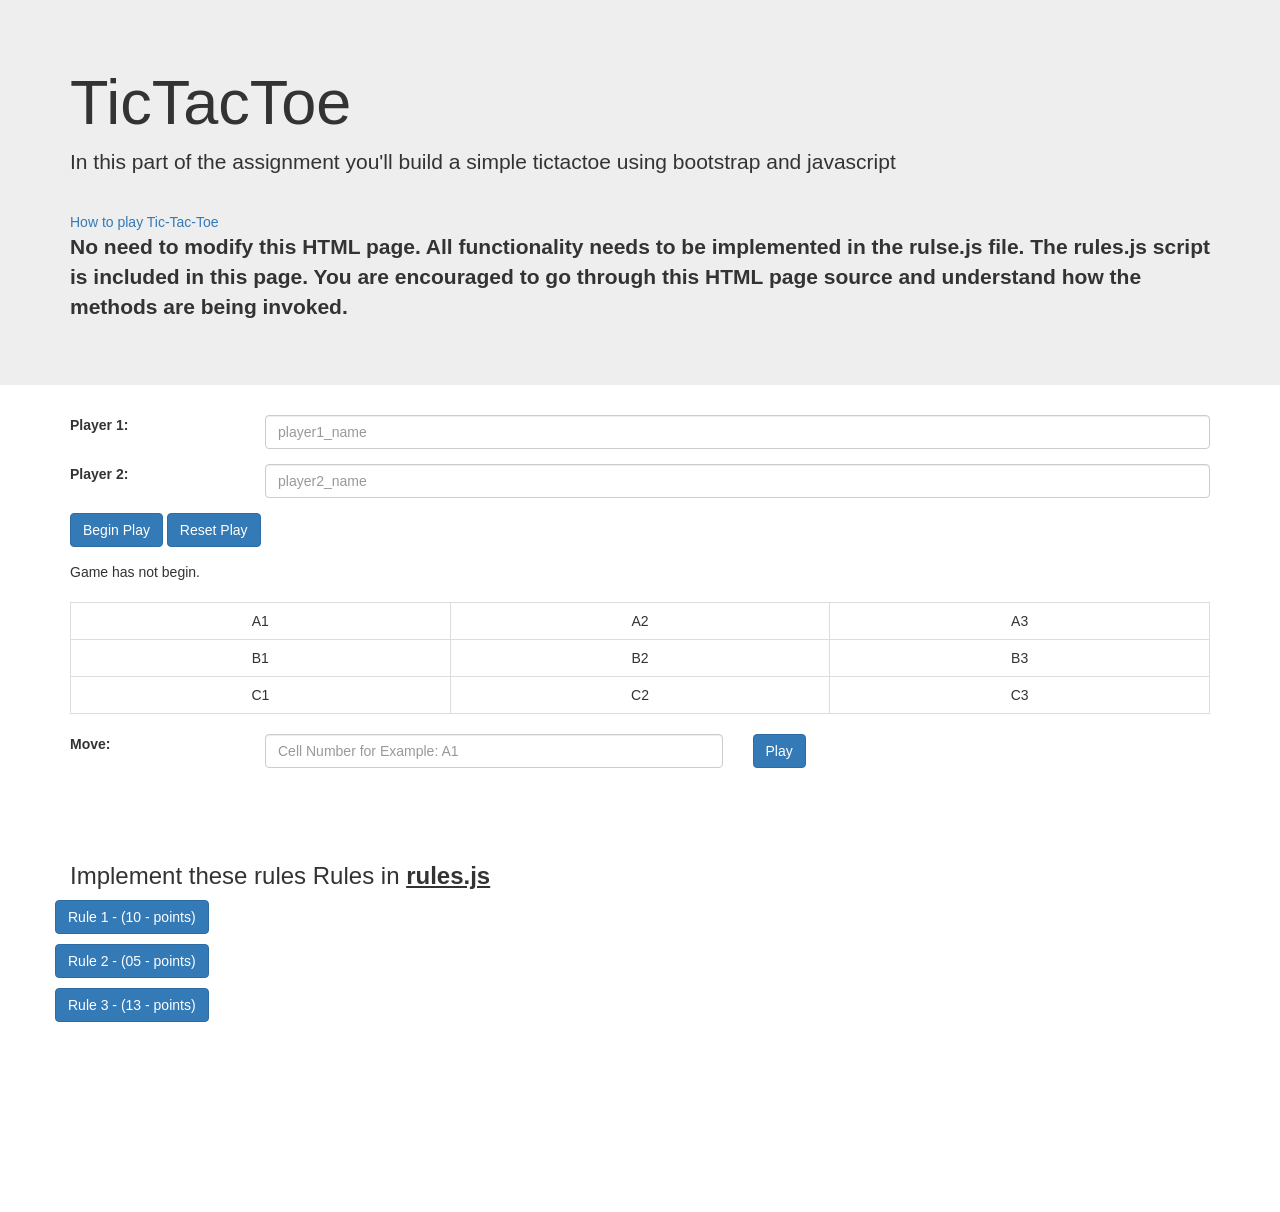
<file: HW2/Question 4-TicTacToe/index.html>
<!DOCTYPE html>
<html lang="en">
<head>
<meta charset="utf-8">
<meta http-equiv="X-UA-Compatible" content="IE=edge">
<meta name="viewport" content="width=device-width, initial-scale=1">
<title>Question 4</title>
<link href="https://fonts.googleapis.com/css?family=Roboto|Varela+Round" rel="stylesheet">
<link rel="stylesheet" href="https://maxcdn.bootstrapcdn.com/font-awesome/4.7.0/css/font-awesome.min.css">
<link rel="stylesheet" href="https://maxcdn.bootstrapcdn.com/bootstrap/3.3.7/css/bootstrap.min.css">
<script src="https://ajax.googleapis.com/ajax/libs/jquery/1.12.4/jquery.min.js"></script>
<script src="https://maxcdn.bootstrapcdn.com/bootstrap/3.3.7/js/bootstrap.min.js"></script>
<script src="rules.js"></script>
</head>
<body>
<div class="jumbotron jumbotron-fluid">
  	<div class="container">
  		<h1>TicTacToe</h1> 
  		<p>In this part of the assignment you'll build a simple tictactoe using bootstrap and javascript</p> <br/>
  		<a href="https://www.google.com/search?q=tic+tac+toe" alt="how to play" target="_blank">How to play Tic-Tac-Toe</a><br/>
  		<p><strong>No need to modify this HTML page. All functionality needs to be implemented in the rulse.js file. The rules.js script is included in this page. You are encouraged to go through this HTML page source and understand how the methods are being invoked.</strong></p>
	</div>
</div>

<div class="container">
	<form>
	  <div class="form-group row">
	    <label for="player1" class="col-sm-2 col-form-label">Player 1:</label>
	    <div class="col-sm-10">
	      <input type="text" class="form-control" id="player1_id" placeholder="player1_name">
	    </div>
	  </div>
	  <div class="form-group row">
	    <label for="player2" class="col-sm-2 col-form-label">Player 2:</label>
	    <div class="col-sm-10">
	      <input type="text" class="form-control" id="player2_id" placeholder="player2_name">
	    </div>
	  </div>
	  <div class="form-group row">
	    <div class="col-sm-5 ">
	      <button type="button" class="btn btn-primary" onclick="begin_play()">Begin Play</button>
	      <button type="button" class="btn btn-primary" onclick="reset_play()">Reset Play</button>
	    </div>
	  </div>
	</form>
</div>
<div class ="container">
	
	<div id ="turn_info">
		Game has not begin. 
	</div>
	<br/>
</div>

<div class="container">
<table class="table table-bordered">
  <tbody>
    <tr>
      <td class="text-center" id="A1">A1</td>
      <td class="text-center" id="A2">A2</td>
      <td class="text-center" id="A3">A3</td>
    </tr>
    <tr>
      <td class="text-center" id="B1">B1</td>
      <td class="text-center" id="B2">B2</td>
      <td class="text-center" id="B3">B3</td>
    </tr>
    <tr>
      <td class="text-center" id="C1">C1</td>
      <td class="text-center" id="C2">C2</td>
      <td class="text-center" id="C3">C3</td>
    </tr>
  </tbody>
</table>
</div>

<div class="container">
	<form>
	<div class="form-group row">
	    <label for="player1" class="col-sm-2 col-form-label">Move:</label>
	    <div class="col-sm-5">
	      <input type="text" class="form-control" id="move_text_id" placeholder="Cell Number for Example: A1" onkeydown="moveEnter(event)">
	  </div>
	  <div class="col-sm-5">
	      <button type="button" class="btn btn-primary" onclick="play()">Play</button>
	   </div>
	  </div>
	</form>

</div>

<br/><br/><br/>
<div class="container">
	<h3> Implement these rules Rules in <b><u>rules.js</u></b> </h3>
	<div class="row">
	<p>
	  <button class="btn btn-primary" type="button" data-toggle="collapse" data-target="#rule_1_collapse" aria-expanded="false" aria-controls="rule_1_collapse">
	    Rule 1 - (10 - points)
	  </button>
	</p>
	<div class="collapse" id="rule_1_collapse">
	  <div class="card card-body">
	   1. Input fields for the player 1 or player 2 names cannot be empty. Show an alert if the user tries to start the game without entering these two fields.  <a href="https://i.imgur.com/v0N8FeP.png" target="_blank">See picture</a> <b>POINTS: 1</b><br/><br/>
	   2. The game should not start if any of these fields are empty. <b>POINTS: 1</b><br/><br/>
	   3. Once the game has started, these two input fields should be disabled. The two fields should show the Move types of player 1 and player 2 (X or O) <a href="https://i.imgur.com/yhEu14J.png" target="_blank">See picture</a> <b>POINTS: 2</b><br/><br/>
	   4. Once the game has started, The turn information should be should be shown.<a href="https://i.imgur.com/SovbuDk.png" target="_blank">See picture</a><br/> 
	   Note: Turn starts with "X". The turn is shown in "Bold". <b>POINTS: 3</b><br/><br/>
	   5. Once the game has started, click on begin play should alert - "Already started. Please <b>Reset Play</b> to start again."<a href="https://i.imgur.com/nXimgDS.png" target="_blank">See picture</a>  <b>POINTS: 2</b><br/><br/>
	  </div>
	</div>

	<p>
	  <button class="btn btn-primary" type="button" data-toggle="collapse" data-target="#rule_2_collapse" aria-expanded="false" aria-controls="rule_2_collapse">
	   	Rule 2 - (05 - points)
	  </button>
	</p>
	<div class="collapse" id="rule_2_collapse">
	  <div class="card card-body">
	  	1. The reset play button should reset the whole game. (At any time when reset is clicked - All the three text boxes should be cleared and Turn should be set to the default message.) <b>POINTS: 1</b><br/><br/>
	  	2. The text boxes for entering name should be enabled back. <b>POINTS: 1</b><br/><br/>
	  	3. The Tic Tac Toe Grid should be set to its default entries. <b>POINTS: 2</b><br/><br/>
	  	4. Clicking reset play again and again shall have the same effect every time (or no effect when clicked multiple times). <b>POINTS: 1</b><br/>
	  	<br/>
	  	Note: Do not just reload the page. (No marks will be awarded for that.)<br/><br/>
	  
	  </div>
	</div>

	<p>
	  <button class="btn btn-primary" type="button" data-toggle="collapse" data-target="#collapseExample" aria-expanded="false" aria-controls="collapseExample">
	    Rule 3 - (13 - points)
	  </button>
	</p>
	<div class="collapse" id="collapseExample">
	  <div class="card card-body">
	  	1. The text box to enter Move should only take values (A1, A2, A3, B1, B2, B3, C1, C2, C3) (Hint: It will be validated after clicking on <b>Play</b>) <b>POINTS: 2</b><br/><br/>
	  	2. Invalid moves should be reported by an alert message.(You are encouraged to use Modal which you learned in HW1 - Usage is not mandatory.) <b>POINTS: 1</b><br/><br/>
	  	3. If the move is a valid move, the grid should be updated with the correct move (Player 1 is always - 'X', and Player 2 is always 'O' (This is not zero!)) - The turn information should also be updated (Example: After the first move - turn is set to 'O' <a href="https://i.imgur.com/mQB9CYX.png" target="_blank">See picture</a> <b>POINTS: 3</b><br/><br/>
	  	4. A move should always be a valid move. (Example: If say a move was made in the already filled cell, it should be invalidated with an alert.) <b>POINTS: 1</b><br/><br/>
	  	5. If the game has not started, clicking on <b>Play</b> should give an alert "The game has not started." <b>POINTS: 1</b><br/><br/>
	  	6. After any move, the state of the table should be validated.(See the document attached in HW2 files to better understand). If there is a winner - Show it in an alert message - (Ex - Winner is X or O) - Displaying name is not important. <a href="https://i.imgur.com/FzQMYXP.png" target="_blank">See picture</a> <b>POINTS: 5</b><br/><br/>
	  	7. The game should reset itself once a winner is determined. <b>POINTS: 1</b><br/><br/>
	  	8. After all the moves have exhausted, you're not required to display any message. (It should be obvious to Reset play.)<br/><br/>
	  </div>
	</div>
	</div>
</div>
<br/><br/><br/><br/><br/><br/><br/><br/><br/>
</body>
</html>
</file>
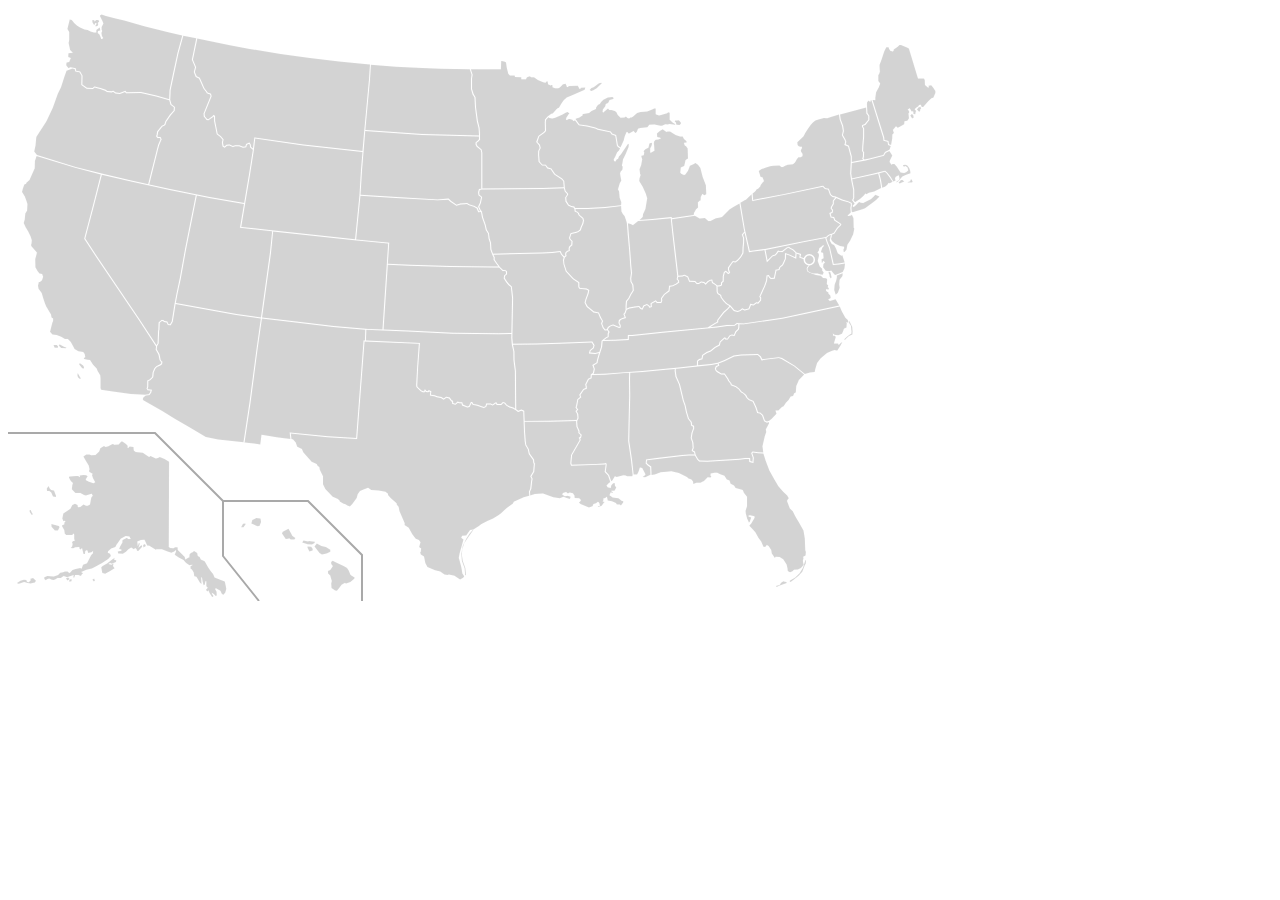
<file: Question/StudentWebsite/index.html>
<html>
    <meta charset="utf-8"/>
    <head>
        <title>Homework 4</title>
        <script src="http://code.jquery.com/jquery-2.2.1.js"></script>
    </head>
    <body>
        <!-- Paste World Map Here-->       
        
<?xml version="1.0" encoding="UTF-8" standalone="no"?>
<svg xmlns="http://www.w3.org/2000/svg" width="959" height="593">
<title>Blank US states map</title>
<defs>
  <style type="text/css">


.state {fill:#D3D3D3; stroke-width:0.1; stroke:#FFFFFF;}


/*
The .state class sets the default fill color for all states.

Individual states (such as Kansas, Montana, Pennsylvania) can be colored as follows:

#KS, #MT, #PA {fill:#0000FF;}

Place this code in the empty space below.
*/





  </style>
</defs>
<g id="outlines" class="state">
  <path id="AK" d="M161.1 453.7l-.3 85.4 1.6 1 3.1.2 1.5-1.1h2.6l.2 2.9 7 6.8.5 2.6 3.4-1.9.6-.2.3-3.1 1.5-1.6 1.1-.2 1.9-1.5 3.1 2.1.6 2.9 1.9 1.1 1.1 2.4 3.9 1.8 3.4 6 2.7 3.9 2.3 2.7 1.5 3.7 5 1.8 5.2 2.1 1 4.4.5 3.1-1 3.4-1.8 2.3-1.6-.8-1.5-3.1-2.7-1.5-1.8-1.1-.8.8 1.5 2.7.2 3.7-1.1.5-1.9-1.9-2.1-1.3.5 1.6 1.3 1.8-.8.8s-.8-.3-1.3-1c-.5-.6-2.1-3.4-2.1-3.4l-1-2.3s-.3 1.3-1 1c-.6-.3-1.3-1.5-1.3-1.5l1.8-1.9-1.5-1.5v-5h-.8l-.8 3.4-1.1.5-1-3.7-.6-3.7-.8-.5.3 5.7v1.1l-1.5-1.3-3.6-6-2.1-.5-.6-3.7-1.6-2.9-1.6-1.1v-2.3l2.1-1.3-.5-.3-2.6.6-3.4-2.4-2.6-2.9-4.8-2.6-4-2.6 1.3-3.2V542l-1.8 1.6-2.9 1.1-3.7-1.1-5.7-2.4h-5.5l-.6.5-6.5-3.9-2.1-.3-2.7-5.8-3.6.3-3.6 1.5.5 4.5 1.1-2.9 1 .3-1.5 4.4 3.2-2.7.6 1.6-3.9 4.4-1.3-.3-.5-1.9-1.3-.8-1.3 1.1-2.7-1.8-3.1 2.1-1.8 2.1-3.4 2.1-4.7-.2-.5-2.1 3.7-.6v-1.3l-2.3-.6 1-2.4 2.3-3.9v-1.8l.2-.8 4.4-2.3 1 1.3h2.7l-1.3-2.6-3.7-.3-5 2.7-2.4 3.4-1.8 2.6-1.1 2.3-4.2 1.5-3.1 2.6-.3 1.6 2.3 1 .8 2.1-2.7 3.2-6.5 4.2-7.8 4.2-2.1 1.1-5.3 1.1-5.3 2.3 1.8 1.3-1.5 1.5-.5 1.1-2.7-1-3.2.2-.8 2.3h-1l.3-2.4-3.6 1.3-2.9 1-3.4-1.3-2.9 1.9h-3.2l-2.1 1.3-1.6.8-2.1-.3-2.6-1.1-2.3.6-1 1-1.6-1.1v-1.9l3.1-1.3 6.3.6 4.4-1.6 2.1-2.1 2.9-.6 1.8-.8 2.7.2 1.6 1.3 1-.3 2.3-2.7 3.1-1 3.4-.6 1.3-.3.6.5h.8l1.3-3.7 4-1.5 1.9-3.7 2.3-4.5 1.6-1.5.3-2.6-1.6 1.3-3.4.6-.6-2.4-1.3-.3-1 1-.2 2.9-1.5-.2-1.5-5.8-1.3 1.3-1.1-.5-.3-1.9-4 .2-2.1 1.1-2.6-.3 1.5-1.5.5-2.6-.6-1.9 1.5-1 1.3-.2-.6-1.8v-4.4l-1-1-.8 1.5h-6.1l-1.5-1.3-.6-3.9-2.1-3.6v-1l2.1-.8.2-2.1 1.1-1.1-.8-.5-1.3.5-1.1-2.7 1-5 4.5-3.2 2.6-1.6 1.9-3.7 2.7-1.3 2.6 1.1.3 2.4 2.4-.3 3.2-2.4 1.6.6 1 .6h1.6l2.3-1.3.8-4.4s.3-2.9 1-3.4c.6-.5 1-1 1-1l-1.1-1.9-2.6.8-3.2.8-1.9-.5-3.6-1.8-5-.2-3.6-3.7.5-3.9.6-2.4-2.1-1.8-1.9-3.7.5-.8 6.8-.5h2.1l1 1h.6l-.2-1.6 3.9-.6 2.6.3 1.5 1.1-1.5 2.1-.5 1.5 2.7 1.6 5 1.8 1.8-1-2.3-4.4-1-3.2 1-.8-3.4-1.9-.5-1.1.5-1.6-.8-3.9-2.9-4.7-2.4-4.2 2.9-1.9h3.2l1.8.6 4.2-.2 3.7-3.6 1.1-3.1 3.7-2.4 1.6 1 2.7-.6 3.7-2.1 1.1-.2 1 .8 4.5-.2 2.7-3.1h1.1l3.6 2.4 1.9 2.1-.5 1.1.6 1.1 1.6-1.6 3.9.3.3 3.7 1.9 1.5 7.1.6 6.3 4.2 1.5-1 5.2 2.6 2.1-.6 1.9-.8 4.8 1.9zM46 482.6l2.1 5.3-.2 1-2.9-.3-1.8-4-1.8-1.5H39l-.2-2.6 1.8-2.4 1.1 2.4 1.5 1.5zm-2.6 33.5l3.7.8 3.7 1 .8 1-1.6 3.7-3.1-.2-3.4-3.6zM22.7 502l1.1 2.6 1.1 1.6-1.1.8-2.1-3.1V502zM9 575.1l3.4-2.3 3.4-1 2.6.3.5 1.6 1.9.5 1.9-1.9-.3-1.6 2.7-.6 2.9 2.6-1.1 1.8-4.4 1.1-2.7-.5-3.7-1.1-4.4 1.5-1.6.3zm48.9-4.5l1.6 1.9 2.1-1.6-1.5-1.3zm2.9 3l1.1-2.3 2.1.3-.8 1.9h-2.4zm23.6-1.9l1.5 1.8 1-1.1-.8-1.9zm8.8-12.5l1.1 5.8 2.9.8 5-2.9 4.4-2.6-1.6-2.4.5-2.4-2.1 1.3-2.9-.8 1.6-1.1 1.9.8 3.9-1.8.5-1.5-2.4-.8.8-1.9-2.7 1.9-4.7 3.6-4.8 2.9zm42.3-19.8l2.4-1.5-1-1.8-1.8 1z">
    <title>Alaska</title>
  </path>
  <path id="HI" d="M233.1 519.3l1.9-3.6 2.3-.3.3.8-2.1 3.1zm10.2-3.7l6.1 2.6 2.1-.3 1.6-3.9-.6-3.4-4.2-.5-4 1.8zm30.7 10l3.7 5.5 2.4-.3 1.1-.5 1.5 1.3 3.7-.2 1-1.5-2.9-1.8-1.9-3.7-2.1-3.6-5.8 2.9zm20.2 8.9l1.3-1.9 4.7 1 .6-.5 6.1.6-.3 1.3-2.6 1.5-4.4-.3zm5.3 5.2l1.9 3.9 3.1-1.1.3-1.6-1.6-2.1-3.7-.3zm7-1.2l2.3-2.9 4.7 2.4 4.4 1.1 4.4 2.7v1.9l-3.6 1.8-4.8 1-2.4-1.5zm16.6 15.6l1.6-1.3 3.4 1.6 7.6 3.6 3.4 2.1 1.6 2.4 1.9 4.4 4 2.6-.3 1.3-3.9 3.2-4.2 1.5-1.5-.6-3.1 1.8-2.4 3.2-2.3 2.9-1.8-.2-3.6-2.6-.3-4.5.6-2.4-1.6-5.7-2.1-1.8-.2-2.6 2.3-1 2.1-3.1.5-1-1.6-1.8z">
    <title>Hawaii</title>
  </path>
  <path id="AL" d="M628.5 466.4l.6.2 1.3-2.7 1.5-4.4 2.3.6 3.1 6v1l-2.7 1.9 2.7.3 5.2-2.5-.3-7.6-2.5-1.8-2-2 .4-4 10.5-1.5 25.7-2.9 6.7-.6 5.6.1-.5-2.2-1.5-.8-.9-1.1 1-2.6-.4-5.2-1.6-4.5.8-5.1 1.7-4.8-.2-1.7-1.8-.7-.5-3.6-2.7-3.4-2-6.5-1.4-6.7-1.8-5-3.8-16-3.5-7.9-.8-5.6.1-2.2-9 .8-23.4 2.2-12.2.8-.2 6.4.2 16.7-.7 31-.3 14.1 2.8 18.8 1.6 14.7z">
    <title>Alabama</title>
  </path>
  <path id="AR" d="M587.3 346.1l-6.4-.7.9-3.1 3.1-2.6.6-2.3-1.8-2.9-31.9 1.2-23.3.7-23.6.3 1.5 6.9.1 8.5 1.4 10.9.3 38.2 2.1 1.6 3-1.2 2.9 1.2.4 10.1 25.2-.2 26.8-.8.9-1.9-.3-3.8-1.7-3.1 1.5-1.4-1.4-2.2.7-2.4 1.1-5.9 2.7-2.3-.8-2.2 4-5.6 2.5-1.1-.1-1.7-.5-1.7 2.9-5.8 2.5-1.1.2-3.3 2.1-1.4.9-4.1-1.4-4 4.2-2.4.3-2.1 1.2-4.2.9-3.1z">
    <title>Arkansas</title>
  </path>
  <path id="AZ" d="M135.1 389.7l-.3 1.5.5 1 18.9 10.7 12.1 7.6 14.7 8.6 16.8 10 12.3 2.4 25.4 2.7 6-39.6 7-53.1 4.4-31-24.6-3.6-60.7-11-.2 1.1-2.6 16.5-2.1 3.8-2.8-.2-1.2-2.6-2.6-.4-1.2-1.1-1.1.1-2.1 1.7-.3 6.8-.3 1.5-.5 12.5-1.5 2.4-.4 3.3 2.8 5 1.1 5.5.7 1.1 1.1.9-.4 2.4-1.7 1.2-3.4 1.6-1.6 1.8-1.6 3.6-.5 4.9-3 2.9-1.9.9-.1 5.8-.6 1.6.5.8 3.9.4-.9 3-1.7 2.4-3.7.4z">
    <title>Arizona</title>
  </path>
  <path id="CA" d="M122.7 385.9l-19.7-2.7-10-1.5-.5-1.8v-9.4l-.3-3.2-2.6-4.2-.8-2.3-3.9-4.2-2.9-4.7-2.7-.2-3.2-.8-.3-1 1.5-.6-.6-3.2-1.5-2.1-4.8-.8-3.9-2.1-1.1-2.3-2.6-4.8-2.9-3.1H57l-3.9-2.1-4.5-1.8-4.2-.5-2.4-2.7.5-1.9 1.8-7.1.8-1.9v-2.4l-1.6-1-.5-2.9-1.5-2.6-3.4-5.8-1.3-3.1-1.5-4.7-1.6-5.3-3.2-4.4-.5-2.9.8-3.9h1.1l2.1-1.6 1.1-3.6-1-2.7-2.7-.5-1.9-2.6-2.1-3.7-.2-8.2.6-1.9.6-2.3.5-2.4-5.7-6.3V236l.3-.5.3-3.2-1.3-4-2.3-4.8-2.7-4.5-1.8-3.9 1-3.7.6-5.8 1.8-3.1.3-6.5-1.1-3.6-1.6-4.2L14 184l.8-3.2 1.5-4.2 1.8-.8.3-1.1 3.1-2.6 5.2-11.8.2-7.4 1.69-4.9 38.69 11.8 25.6 6.6-8 31.3-8.67 33.1L88.84 250 131 312.3l17.1 26.1-.4 3.1 2.8 5.2 1.1 5.4 1 1.5.7.6-.2 1.4-1.4 1-3.4 1.6-1.9 2.1-1.7 3.9-.5 4.7-2.6 2.5-2.3 1.1-.1 6.2-.6 1.9 1 1.7 3 .3-.4 1.6-1.4 2-3.9.6zM48.8 337l1.3 1.5-.2 1.3-3.2-.1-.6-1.2-.6-1.5zm1.9 0l1.2-.6 3.6 2.1 3.1 1.2-.9.6-4.5-.2-1.6-1.6zm20.7 19.8l1.8 2.3.8 1 1.5.6.6-1.5-1-1.8-2.7-2-1.1.2v1.2zm-1.4 8.7l1.8 3.2 1.2 1.9-1.5.2-1.3-1.2s-.7-1.5-.7-1.9v-2.2z">
    <title>California</title>
  </path>
  <path id="CO" d="M380.2 235.5l-36-3.5-79.1-8.6-2.2 22.1-7 50.4-1.9 13.7 34 3.9 37.5 4.4 34.7 3 14.3.6z">
    <title>Colorado</title>
  </path>
  <path id="CT" d="M852 190.9l3.6-3.2 1.9-2.1.8.6 2.7-1.5 5.2-1.1 7-3.5-.6-4.2-.8-4.4-1.6-6-4.3 1.1-21.8 4.7.6 3.1 1.5 7.3v8.3l-.9 2.1 1.7 2.2z">
    <title>Connecticut</title>
  </path>
  <path id="DE" d="M834.4 247.2l-1 .5-3.6-2.4-1.8-4.7-1.9-3.6-2.3-1-2.1-3.6.5-2 .5-2.3.1-1.1-.6.1-1.7 1-2 1.7-.2.3 1.4 4.1 2.3 5.6 3.7 16.1 5-.3 6-1.1z">
    <title>Delaware</title>
  </path>
  <path id="FL" d="M750.2 445.2l-5.2-.7-.7.8 1.5 4.4-.4 5.2-4.1-1-.2-2.8H737l-5.3.7-32.4 1.9-8.2-.3-1.7-1.7-2.5-4.2H681l-6.6.5-35.4 4.2-.3 2.8 1.6 1.6 2.9 2 .3 8.4 3.3-.6 6-2.1 6-.5 4.4-.6 7.6 1.8 8.1 3.9 1.6 1.5 2.9 1.1 1.6 1.9.3 2.7 3.2-1.3h3.9l3.6-1.9 3.7-3.6 3.1.2.5-1.1-.8-1 .2-1.9 4-.8h2.6l2.9 1.5 4.2 1.5 2.4 3.7 2.7 1 1.1 3.4 3.4 1.6 1.6 2.6 1.9.6 5.2 1.3 1.3 3.1 3 3.7v9.5l-1.5 4.7.3 2.7 1.3 4.8 1.8 4 .8-.5 1.5-4.5-2.6-1-.3-.6 1.6-.6 4.5 1 .2 1.6-3.2 5.5-2.1 2.4 3.6 3.7 2.6 3.1 2.9 5.3 2.9 3.9 2.1 5 1.8.3 1.6-2.1 1.8 1.1 2.6 4 .6 3.6 3.1 4.4.8-1.3 3.9.3 3.6 2.3 3.4 5.2.8 3.4.3 2.9 1.1 1 1.3.5 2.4-1 1.5-1.6 3.9-.2 3.1-1.5 2.7-3.2-.5-1.9-.3-2.4.6-1.9-.3-1.9 2.4-1.3.3-3.4-.6-1.8-.5-12-1.3-7.6-4.5-8.2-3.6-5.8-2.6-5.3-2.9-2.9-2.9-7.4.7-1.4 1.1-1.3-1.6-2.9-4-3.7-4.8-5.5-3.7-6.3-5.3-9.4-3.7-9.7-2.3-7.3zm17.7 132.7l2.4-.6 1.3-.2 1.5-2.3 2.3-1.6 1.3.5 1.7.3.4 1.1-3.5 1.2-4.2 1.5-2.3 1.2zm13.5-5l1.2 1.1 2.7-2.1 5.3-4.2 3.7-3.9 2.5-6.6 1-1.7.2-3.4-.7.5-1 2.8-1.5 4.6-3.2 5.3-4.4 4.2-3.4 1.9z">
    <title>Florida</title>
  </path>
  <path id="GA" d="M750.2 444.2l-5.6-.7-1.4 1.6 1.6 4.7-.3 3.9-2.2-.6-.2-3h-5.2l-5.3.7-32.3 1.9-7.7-.3-1.4-1.2-2.5-4.3-.8-3.3-1.6-.9-.5-.5.9-2.2-.4-5.5-1.6-4.5.8-4.9 1.7-4.8-.2-2.5-1.9-.7-.4-3.2-2.8-3.5-1.9-6.2-1.5-7-1.7-4.8-3.8-16-3.5-8-.8-5.3.1-2.3 3.3-.3 13.6-1.6 18.6-2 6.3-1.1.5 1.4-2.2.9-.9 2.2.4 2 1.4 1.6 4.3 2.7 3.2-.1 3.2 4.7.6 1.6 2.3 2.8.5 1.7 4.7 1.8 3 2.2 2.3 3 2.3 1.3 2 1.8 1.4 2.7 2.1 1.9 4.1 1.8 2.7 6 1.7 5.1 2.8.7 2.1 1.9 2 5.7 2.9 1.6 1.7-.8.4 1.2-3.3 6.2.5 2.6-1.5 4.2-2.3 10 .8 6.3z">
    <title>Georgia</title>
  </path>
  <path id="IA" d="M556.8 183.6l2.1 2.1.3.7-2 3 .3 4 2.6 4.1 3.1 1.6 2.4.3.9 1.8.2 2.4 2.5 1 .9 1.1.5 1.6 3.8 3.3.6 1.9-.7 3-1.7 3.7-.6 2.4-2.1 1.6-1.6.5-5.7 1.5-1.6 4.8.8 1.8 1.7 1.5-.2 3.5-1.9 1.4-.7 1.8v2.4l-1.4.4-1.7 1.4-.5 1.7.4 1.7-1.3 1-2.3-2.7-1.4-2.8-8.3.8-10 .6-49.2 1.2-1.6-4.3-.4-6.7-1.4-4.2-.7-5.2-2.2-3.7-1-4.6-2.7-7.8-1.1-5.6-1.4-1.9-1.3-2.9 1.7-3.8 1.2-6.1-2.7-2.2-.3-2.4.7-2.4 1.8-.3 61.1-.6 21.2-.7z">
    <title>Iowa</title>
  </path>
  <path id="ID" d="M175.3 27.63l-4.8 17.41L166 65.9l-3.4 16.22-.4 9.67 1.2 4.44 3.5 2.66-.2 3.91-3.9 4.4-4.5 6.6-.9 2.9-1.2 1.1-1.8.8-4.3 5.3-.4 3.1-.4 1.1.6 1 2.6-.1 1.1 2.3-2.4 5.8-1.2 4.2-8.8 35.3 20.7 4.5 39.5 7.9 34.8 6.1 4.9-29.2 3.8-24.1-2.7-2.4-.4-2.6-.8-1.1-2.1 1-.7 2.6-3.2.5-3.9-1.6-3.8.1-2.5.7-3.4-1.5-2.4.2-2.4 2-2-1.1-.7-4 .7-2.9-2.5-2.9-3.3-2.6-2.7-13.1-.1-4.7-.3-.1-.2.4-5.1 3.5-1.7-.2-2.9-3.4-.2-3.1 7-17.13-.4-1.94-3.4-1.15-.6-1.18-2.6-3.46-4.6-10.23-3.2-1.53-2-4.95 1.3-4.63-3.2-7.58 4.4-21.52z">
    <title>Idaho</title>
  </path>
  <path id="IL" d="M618.7 214.3l-.8-2.6-1.3-3.7-1.6-1.8-1.5-2.6-.4-5.5-15.9 1.8-17.4 1h-12.3l.2 2.1 2.2.9 1.1 1.4.4 1.4 3.9 3.4.7 2.4-.7 3.3-1.7 3.7-.8 2.7-2.4 1.9-1.9.6-5.2 1.3-1.3 4.1.6 1.1 1.9 1.8-.2 4.3-2.1 1.6-.5 1.3v2.8l-1.8.6-1.4 1.2-.4 1.2.4 2-1.6 1.3-.9 2.8.3 3.9 2.3 7 7 7.6 5.7 3.7v4.4l.7 1.2 6.6.6 2.7 1.4-.7 3.5-2.2 6.2-.8 3 2 3.7 6.4 5.3 4.8.8 2.2 5.1 2 3.4-.9 2.8 1.5 3.8 1.7 2.1 1.6-.3 1-2.2 2.4-1.7 2.8-1 6.1 2.5.5-.2v-1.1l-1.2-2.7.4-2.8 2.4-1.6 3.4-1.2-.5-1.3-.8-2 1.2-1.3 1-2.7v-4l.4-4.9 2.5-3 1.8-3.8 2.5-4-.5-5.3-1.8-3.2-.3-3.3.8-5.3-.7-7.2-1.1-15.8-1.4-15.3-.9-11.7z">
    <title>Illinois</title>
  </path>
  <path id="IN" d="M622.9 216.1l1.5 1 1.1-.3 2.1-1.9 2.5-1.8 14.3-1.1 18.4-1.8 1.6 15.5 4.9 42.6-.6 2.9 1.3 1.6.2 1.3-2.3 1.6-3.6 1.7-3.2.4-.5 4.8-4.7 3.6-2.9 4 .2 2.4-.5 1.4h-3.5l-1.4-1.7-5.2 3 .2 3.1-.9.2-.5-.9-2.4-1.7-3.6 1.5-1.4 2.9-1.2-.6-1.6-1.8-4.4.5-5.7 1-2.5 1.3v-2.6l.4-4.7 2.3-2.9 1.8-3.9 2.7-4.2-.5-5.8-1.8-3.1-.3-3.2.8-5.3-.7-7.1-.9-12.6-2.5-30.1z">
    <title>Indiana</title>
  </path>
  <path id="KS" d="M485.9 259.5l-43.8-.6-40.6-1.2-21.7-.9-4.3 64.8 24.3 1 44.7 2.1 46.3.6 12.6-.3.7-35-1.2-11.1-2.5-2-2.4-3-2.3-3.6.6-3 1.7-1.4v-2.1l-.8-.7-2.6-.2-3.5-3.4z">
    <title>Kansas</title>
  </path>
  <path id="KY" d="M607.2 331.8l12.6-.7.1-4.1h4.3l30.4-3.2 45.1-4.3 5.6-3.6 3.9-2.1.1-1.9 6-7.8 4.1-3.6 2.1-2.4-3.3-2-2.5-2.7-3-3.8-.5-2.2-2.6-1.4-.9-1.9-.2-6.1-2.6-2-1.9-1.1-.5-2.3-1.3.2-2 1.2-2.5 2.7-1.9-1.7-2.5-.5-2.4 1.4h-2.3l-1.8-2-5.6-.1-1.8-4.5-2.9-1.5-2.1.8-4.2.2-.5 2.1 1.2 1.5.3 2.1-2.8 2-3.8 1.8-2.6.4-.5 4.5-4.9 3.6-2.6 3.7.2 2.2-.9 2.3-4.5-.1-1.3-1.3-3.9 2.2.2 3.3-2.4.6-.8-1.4-1.7-1.2-2.7 1.1-1.8 3.5-2.2-1-1.4-1.6-3.7.4-5.6 1-2.8 1.3-1.2 3.4-1 1 1.5 3.7-4.2 1.4-1.9 1.4-.4 2.2 1.2 2.4v2.2l-1.6.4-6.1-2.5-2.3.9-2 1.4-.8 1.8 1.7 2.4-.9 1.8-.1 3.3-2.4 1.3-2.1 1.7z">
    <title>Kentucky</title>
  </path>
  <path id="LA" d="M526.9 485.9l8.1-.3 10.3 3.6 6.5 1.1 3.7-1.5 3.2 1.1 3.2 1 .8-2.1-3.2-1.1-2.6.5-2.7-1.6.8-1.5 3.1-1 1.8 1.5 1.8-1 3.2.6 1.5 2.4.3 2.3 4.5.3 1.8 1.8-.8 1.6-1.3.8 1.6 1.6 8.4 3.6 3.6-1.3 1-2.4 2.6-.6 1.8-1.5 1.3 1 .8 2.9-2.3.8.6.6 3.4-1.3 2.3-3.4.8-.5-2.1-.3.8-1.6-.2-1.5 2.1-.5 1.1-1.3.6.8.6 3.1 4.2.6 4 1.9 1 1.5h2.9l1.1 1 2.3-3.1V493h-1.3l-3.4-2.7-5.8-.8-3.2-2.3 1.1-2.7 2.3.3.2-.6-1.8-1v-.5h3.2l1.8-3.1-1.3-1.9-.3-2.7-1.5.2-1.9 2.1-.6 2.6-3.1-.6-1-1.8 1.8-1.9 1.9-1.7-2.2-6.5-3.4-3.4 1-7.3-.2-.5-1.3.2-33.1 1.4-.8-2.4.8-8.5 8.6-14.8-.9-2.6 1.4-.4.4-2-2.2-2 .1-1.9-2-4.5-.4-5.1.1-.7-26.4.8-25.2.1.4 9.7.7 9.5.5 3.7 2.6 4.5.9 4.4 4.3 6 .3 3.1.6.8-.7 8.3-2.8 4.6 1.2 2.4-.5 2.6-.8 7.3-1.3 3 .2 3.7z">
    <title>Louisiana</title>
  </path>
  <path id="MA" d="M887.5 172.5l-.5-2.3.8-1.5 2.9-1.5.8 3.1-.5 1.8-2.4 1.5v1l1.9-1.5 3.9-4.5 3.9-1.9 4.2-1.5-.3-2.4-1-2.9-1.9-2.4-1.8-.8-2.1.2-.5.5 1 1.3 1.5-.8 2.1 1.6.8 2.7-1.8 1.8-2.3 1-3.6-.5-3.9-6-2.3-2.6h-1.8l-1.1.8-1.9-2.6.3-1.5 2.4-5.2-2.9-4.4-3.7 1.8-1.8 2.9-18.3 4.7-13.8 2.5-.6 10.6.7 4.9 22-4.8 11.2-2.8 2 1.6 3.4 4.3 2.9 4.7zm12.5 1.4l2.2-.7.5-1.7 1 .1 1 2.3-1.3.5-3.9.1zm-9.4.8l2.3-2.6h1.6l1.8 1.5-2.4 1-2.2 1z">
    <title>Massachusetts</title>
  </path>
  <path id="MD" d="M834.8 264.1l1.7-3.8.5-4.8-6.3 1.1-5.8.3-3.8-16.8-2.3-5.5-1.5-4.6-22.2 4.3-37.6 7.6 2 10.4 4.8-4.9 2.5-.7 1.4-1.5 1.8-2.7 1.6.7 2.6-.2 2.6-2.1 2-1.5 2.1-.6 1.5 1.1 2.7 1.4 1.9 1.8 1.3 1.4 4.8 1.6-.6 2.9 5.8 2.1 2.1-2.6 3.7 2.5-2.1 3.3-.7 3.3-1.8 2.6v2.1l.3.8 2 1.3 3.4 1.1 4.3-.1 3.1 1 2.1.3 1-2.1-1.5-2.1v-1.8l-2.4-2.1-2.1-5.5 1.3-5.3-.2-2.1-1.3-1.3s1.5-1.6 1.5-2.3c0-.6.5-2.1.5-2.1l1.9-1.3 1.9-1.6.5 1-1.5 1.6-1.3 3.7.3 1.1 1.8.3.5 5.5-2.1 1 .3 3.6.5-.2 1.1-1.9 1.6 1.8-1.6 1.3-.3 3.4 2.6 3.4 3.9.5 1.6-.8 3.2 4.2 1 .4zm-14.5.2l1.1 2.5.2 1.8 1.1 1.9s.9-.9.9-1.2c0-.3-.7-3.1-.7-3.1l-.7-2.3z">
    <title>Maryland</title>
  </path>
  <path id="ME" d="M865.8 91.9l1.5.4v-2.6l.8-5.5 2.6-4.7 1.5-4-1.9-2.4v-6l.8-1 .8-2.7-.2-1.5-.2-4.8 1.8-4.8 2.9-8.9 2.1-4.2h1.3l1.3.2v1.1l1.3 2.3 2.7.6.8-.8v-1l4-2.9 1.8-1.8 1.5.2 6 2.4 1.9 1 9.1 29.9h6l.8 1.9.2 4.8 2.9 2.3h.8l.2-.5-.5-1.1 2.8-.5 1.9 2.1 2.3 3.7V85l-2.1 4.7-1.9.6-3.4 3.1-4.8 5.5h-1.3c-.6 0-1-2.1-1-2.1l-1.8.2-1 1.5-2.4 1.5-1 1.5 1.6 1.5-.5.6-.5 2.7-1.9-.2v-1.6l-.3-1.3-1.5.3-1.8-3.2-2.1 1.3 1.3 1.5.3 1.1-.8 1.3.3 3.1.2 1.6-1.6 2.6-2.9.5-.3 2.9-5.3 3.1-1.3.5-1.6-1.5-3.1 3.6 1 3.2-1.5 1.3-.2 4.4-1.1 6.3-2.2-.9-.5-3.1-4-1.1-.2-2.5-11.7-37.43zm36.5 15.6l1.5-1.5 1.4 1.1.6 2.4-1.7.9zm6.7-5.9l1.8 1.9s1.3.1 1.3-.2c0-.3.2-2 .2-2l.9-.8-.8-1.8-2 .7z">
    <title>Maine</title>
  </path>
  <path id="MI" d="M644.5 211l19.1-1.9.2 1.1 9.9-1.5 12-1.7.1-.6.2-1.5 2.1-3.7 2-1.7-.2-5.1 1.6-1.6 1.1-.3.2-3.6 1.5-3 1.1.6.2.6.8.2 1.9-1-.4-9.1-3.2-8.2-2.3-9.1-2.4-3.2-2.6-1.8-1.6 1.1-3.9 1.8-1.9 5-2.7 3.7-1.1.6-1.5-.6s-2.6-1.5-2.4-2.1c.2-.6.5-5 .5-5l3.4-1.3.8-3.4.6-2.6 2.4-1.6-.3-10-1.6-2.3-1.3-.8-.8-2.1.8-.8 1.6.3.2-1.6-2.6-2.2-1.3-2.6h-2.6l-4.5-1.5-5.5-3.4h-2.7l-.6.6-1-.5-3.1-2.3-2.9 1.8-2.9 2.3.3 3.6 1 .3 2.1.5.5.8-2.6.8-2.6.3-1.5 1.8-.3 2.1.3 1.6.3 5.5-3.6 2.1-.6-.2v-4.2l1.3-2.4.6-2.4-.8-.8-1.9.8-1 4.2-2.7 1.1-1.8 1.9-.2 1 .6.8-.6 2.6-2.3.5v1.1l.8 2.4-1.1 6.1-1.6 4 .6 4.7.5 1.1-.8 2.4-.3.8-.3 2.7 3.6 6 2.9 6.5 1.5 4.8-.8 4.7-1 6-2.4 5.2-.3 2.7-3.2 3.1zm-33.3-72.4l-1.3-1.1-1.8-10.4-3.7-1.3-1.7-2.3-12.6-2.8-2.8-1.1-8.1-2.2-7.8-1-3.9-5.3.7-.5 2.7-.8 3.6-2.3v-1l.6-.6 6-1 2.4-1.9 4.4-2.1.2-1.3 1.9-2.9 1.8-.8 1.3-1.8 2.3-2.3 4.4-2.4 4.7-.5 1.1 1.1-.3 1-3.7 1-1.5 3.1-2.3.8-.5 2.4-2.4 3.2-.3 2.6.8.5 1-1.1 3.6-2.9 1.3 1.3h2.3l3.2 1 1.5 1.1 1.5 3.1 2.7 2.7 3.9-.2 1.5-1 1.6 1.3 1.6.5 1.3-.8h1.1l1.6-1 4-3.6 3.4-1.1 6.6-.3 4.5-1.9 2.6-1.3 1.5.2v5.7l.5.3 2.9.8 1.9-.5 6.1-1.6 1.1-1.1 1.5.5v7l3.2 3.1 1.3.6 1.3 1-1.3.3-.8-.3-3.7-.5-2.1.6-2.3-.2-3.2 1.5h-1.8l-5.8-1.3-5.2.2-1.9 2.6-7 .6-2.4.8-1.1 3.1-1.3 1.1-.5-.2-1.5-1.6-4.5 2.4h-.6l-1.1-1.6-.8.2-1.9 4.4-1 4-3.2 6.9zm-29.6-56.5l1.8-2.1 2.2-.8 5.4-3.9 2.3-.6.5.5-5.1 5.1-3.3 1.9-2.1.9zm86.2 32.1l.6 2.5 3.2.2 1.3-1.2s-.1-1.5-.4-1.6c-.3-.2-1.6-1.9-1.6-1.9l-2.2.2-1.6.2-.3 1.1z">
    <title>Michigan</title>
  </path>
  <path id="MN" d="M464.6 66.79l-.6 3.91v10.27l1.6 5.03 1.9 3.32.5 9.93 1.8 13.45 1.8 7.3.4 6.4v5.3l-1.6 1.8-1.8 1.3v1.5l.9 1.7 4.1 3.5.7 3.2v35.9l60.3-.6 21.2-.7-.5-6-1.8-2.1-7.2-4.6-3.6-5.3-3.4-.9-2-2.8h-3.2l-3.5-3.8-.5-7 .1-3.9 1.5-3-.7-2.7-2.8-3.1 2.2-6.1 5.4-4 1.2-1.4-.2-8 .2-3 2.6-3 3.8-2.9 1.3-.2 4.5-5 1.8-.8 2.3-3.9 2.4-3.6 3.1-2.6 4.8-2 9.2-4.1 3.9-1.8.6-2.3-4.4.4-.7 1.1h-.6l-1.8-3.1-8.9.3-1 .8h-1l-.5-1.3-.8-1.8-2.6.5-3.2 3.2-1.6.8h-3.1l-2.6-1v-2.1l-1.3-.2-.5.5-2.6-1.3-.5-2.9-1.5.5-.5 1-2.4-.5-5.3-2.4-3.9-2.6h-2.9l-1.3-1-2.3.6-1.1 1.1-.3 1.3h-4.8v-2.1l-6.3-.3-.3-1.5h-4.8l-1.6-1.6-1.5-6.1-.8-5.5-1.9-.8-2.3-.5-.6.2-.3 8.2-30.1-.03z">
    <title>Minnesota</title>
  </path>
  <path id="MO" d="M593.1 338.7l.5-5.9 4.2-3.4 1.9-1v-2.9l.7-1.6-1.1-1.6-2.4.3-2.1-2.5-1.7-4.5.9-2.6-2-3.2-1.8-4.6-4.6-.7-6.8-5.6-2.2-4.2.8-3.3 2.2-6 .6-3-1.9-1-6.9-.6-1.1-1.9v-4.1l-5.3-3.5-7.2-7.8-2.3-7.3-.5-4.2.7-2.4-2.6-3.1-1.2-2.4-7.7.8-10 .6-48.8 1.2 1.3 2.6-.1 2.2 2.3 3.6 3 3.9 3.1 3 2.6.2 1.4 1.1v2.9l-1.8 1.6-.5 2.3 2.1 3.2 2.4 3 2.6 2.1 1.3 11.6-.8 40 .5 5.7 23.7-.2 23.3-.7 32.5-1.3 2.2 3.7-.8 3.1-3.1 2.5-.5 1.8 5.2.5 4.1-1.1z">
    <title>Missouri</title>
  </path>
  <path id="MS" d="M604.3 472.5l2.6-4.2 1.8.8 6.8-1.9 2.1.3 1.5.8h5.2l.4-1.6-1.7-14.8-2.8-19 1-45.1-.2-16.7.2-6.3-4.8.3-19.6 1.6-13 .4-.2 3.2-2.8 1.3-2.6 5.1.5 1.6.1 2.4-2.9 1.1-3.5 5.1.8 2.3-3 2.5-1 5.7-.6 1.9 1.6 2.5-1.5 1.4 1.5 2.8.3 4.2-1.2 2.5-.2.9.4 5 2 4.5-.1 1.7 2.3 2-.7 3.1-.9.3.6 1.9-8.6 15-.8 8.2.5 1.5 24.2-.7 8.2-.7 1.9-.3.6 1.4-1 7.1 3.3 3.3 2.2 6.4z">
    <title>Mississippi</title>
  </path>
  <path id="MT" d="M361.1 70.77l-5.3 57.13-1.3 15.2-59.1-6.6-49-7.1-1.4 11.2-1.9-1.7-.4-2.5-1.3-1.9-3.3 1.5-.7 2.5-2.3.3-3.8-1.6-4.1.1-2.4.7-3.2-1.5-3 .2-2.1 1.9-.9-.6-.7-3.4.7-3.2-2.7-3.2-3.3-2.5-2.5-12.6-.1-5.3-1.6-.8-.6 1-4.5 3.2-1.2-.1-2.3-2.8-.2-2.8 7-17.15-.6-2.67-3.5-1.12-.4-.91-2.7-3.5-4.6-10.41-3.2-1.58-1.8-4.26 1.3-4.63-3.2-7.57 4.4-21.29L222 37.3l18.4 3.4 32.3 5.3 29.3 4 29.2 3.5 30.8 3.07z">
    <title>Montana</title>
  </path>
  <path id="NC" d="M786.7 357.7L774 350l-3.1-.8-16.6 2.1-1.6-3-2.8-2.2-16.7.5-7.4.9-9.2 4.5-6.8 2.7-6.5 1.2-13.4 1.4.1-4.1 1.7-1.3 2.7-.7.7-3.8 3.9-2.5 3.9-1.5 4.5-3.7 4.4-2.3.7-3.2 4.1-3.8.7 1 2.5.2 2.4-3.6 1.7-.4 2.6.3 1.8-4 2.5-2.4.5-1.8.1-3.5 4.4.1 38.5-5.6 57.5-12.3 2 4.8 3.6 6.5 2.4 2.4.6 2.3-2.4.2.8.6-.3 4.2-2.6 1.3-.6 2.1-1.3 2.9-3.7 1.6-2.4-.3-1.5-.2-1.6-1.3.3 1.3v1h1.9l.8 1.3-1.9 6.3h4.2l.6 1.6 2.3-2.3 1.3-.5-1.9 3.6-3.1 4.8H828l-1.1-.5-2.7.6-5.2 2.4-6.5 5.3-3.4 4.7-1.9 6.5-.5 2.4-4.7.5-5.1 1.5zm49.3-26.2l2.6-2.5 3.2-2.6 1.5-.6.2-2-.6-6.1-1.5-2.3-.6-1.9.7-.2 2.7 5.5.4 4.4-.2 3.4-3.4 1.5-2.8 2.4-1.1 1.2z">
    <title>North Carolina</title>
  </path>
  <path id="ND" d="M471 126.4l-.4-6.2-1.8-7.3-1.8-13.61-.5-9.7-1.9-3.18-1.6-5.32V70.68l.6-3.85-1.8-5.54-28.6-.59-18.6-.6-26.5-1.3-25.2-2.16-.9 14.42-4.7 50.94 56.8 3.9 56.9 1.7z">
    <title>North Dakota</title>
  </path>
  <path id="NE" d="M470.3 204.3l-1-2.3-.5-1.6-2.9-1.6-4.8-1.5-2.2-1.2-2.6.1-3.7.4-4.2 1.2-6-4.1-2.2-2-10.7.6-41.5-2.4-35.6-2.2-4.3 43.7 33.1 3.3-1.4 21.1 21.7 1 40.6 1.2 43.8.6h4.5l-2.2-3-2.6-3.9.1-2.3-1.4-2.7-1.9-5.2-.4-6.7-1.4-4.1-.5-5-2.3-3.7-1-4.7-2.8-7.9-1-5.3z">
    <title>Nebraska</title>
  </path>
  <path id="NH" d="M881.7 141.3l1.1-3.2-2.7-1.2-.5-3.1-4.1-1.1-.3-3-11.7-37.48-.7.08-.6 1.6-.6-.5-1-1-1.5 1.9-.2 2.29.5 8.41 1.9 2.8v4.3l-3.9 4.8-2.4.9v.7l1.1 1.9v8.6l-.8 9.2-.2 4.7 1 1.4-.2 4.7-.5 1.5 1 1.1 5.1-1.2 13.8-3.5 1.7-2.9 4-1.9z">
    <title>New Hampshire</title>
  </path>
  <path id="NJ" d="M823.7 228.3l.1-1.5 2.7-1.3 1.7-2.8 1.7-2.4 3.3-3.2v-1.2l-6.1-4.1-1-2.7-2.7-.3-.1-.9-.7-2.2 2.2-1.1.2-2.9-1.3-1.3.2-1.2 1.9-3.1V193l2.5-3.1 5.6 2.5 6.4 1.9 2.5 1.2.1 1.8-.5 2.7.4 4.5-2.1 1.9-1.1 1 .5.5 2.7-.3 1.1-.8 1.6 3.4.2 9.4.6 1.1-1.1 5.5-3.1 6.5-2.7 4-.8 4.8-2.1 2.4h-.8l-.3-2.7.8-1-.2-1.5-4-.6-4.8-2.3-3.2-2.9-1-2z">
    <title>New Jersey</title>
  </path>
  <path id="NM" d="M270.2 429.4l-16.7-2.6-1.2 9.6-15.8-2 6-39.7 7-53.2 4.4-30.9 34 3.9 37.4 4.4 32 2.8-.3 10.8-1.4-.1-7.4 97.7-28.4-1.8-38.1-3.7.7 6.3z">
    <title>New Mexico</title>
  </path>
  <path id="NV" d="M123.1 173.6l38.7 8.5 26 5.2-10.6 53.1-5.4 29.8-3.3 15.5-2.1 11.1-2.6 16.4-1.7 3.1-1.6-.1-1.2-2.6-2.8-.5-1.3-1.1-1.8.1-.9.8-1.8 1.3-.3 7.3-.3 1.5-.5 12.4-1.1 1.8-16.7-25.5-42.1-62.1-12.43-19 8.55-32.6 8.01-31.3z">
    <title>Nevada</title>
  </path>
  <path id="NY" d="M843.4 200l.5-2.7-.2-2.4-3-1.5-6.5-2-6-2.6-.6-.4-2.7-.3-2-1.5-2.1-5.9-3.3-.5-2.4-2.4-38.4 8.1-31.6 6-.5-6.5 1.6-1.2 1.3-1.1 1-1.6 1.8-1.1 1.9-1.8.5-1.6 2.1-2.7 1.1-1-.2-1-1.3-3.1-1.8-.2-1.9-6.1 2.9-1.8 4.4-1.5 4-1.3 3.2-.5 6.3-.2 1.9 1.3 1.6.2 2.1-1.3 2.6-1.1 5.2-.5 2.1-1.8 1.8-3.2 1.6-1.9h2.1l1.9-1.1.2-2.3-1.5-2.1-.3-1.5 1.1-2.1v-1.5h-1.8l-1.8-.8-.8-1.1-.2-2.6 5.8-5.5.6-.8 1.5-2.9 2.9-4.5 2.7-3.7 2.1-2.4 2.4-1.8 3.1-1.2 5.5-1.3 3.2.2 4.5-1.5 7.4-2.2.7 4.9 2.4 6.5.8 5-1 4.2 2.6 4.5.8 2-.9 3.2 3.7 1.7 2.7 10.2v5.8l-.6 10.9.8 5.4.7 3.6 1.5 7.3v8.1l-1.1 2.3 2.1 2.7.5.9-1.9 1.8.3 1.3 1.3-.3 1.5-1.3 2.3-2.6 1.1-.6 1.6.6 2.3.2 7.9-3.9 2.9-2.7 1.3-1.5 4.2 1.6-3.4 3.6-3.9 2.9-7.1 5.3-2.6 1-5.8 1.9-4 1.1-1-.4z">
    <title>New York</title>
  </path>
  <path id="OH" d="M663.8 211.2l1.7 15.5 4.8 41.1 3.9-.2 2.3-.8 3.6 1.8 1.7 4.2 5.4.1 1.8 2h1.7l2.4-1.4 3.1.5 1.5 1.3 1.8-2 2.3-1.4 2.4-.4.6 2.7 1.6 1 2.6 2 .8.2 2-.1 1.2-.6v-2.1l1.7-1.5.1-4.8 1.1-4.2 1.9-1.3 1 .7 1 1.1.7.2.4-.4-.9-2.7v-2.2l1.1-1.4 2.5-3.6 1.3-1.5 2.2.5 2.1-1.5 3-3.3 2.2-3.7.2-5.4.5-5V230l-1.2-3.2 1.2-1.8 1.3-1.2-.6-2.8-4.3-25.6-6.2 3.7-3.9 2.3-3.4 3.7-4 3.9-3.2.8-2.9.5-5.5 2.6-2.1.2-3.4-3.1-5.2.6-2.6-1.5-2.2-1.3z">
    <title>Ohio</title>
  </path>
  <path id="OK" d="M411.9 334.9l-1.8 24.3-.9 18 .2 1.6 4 3.6 1.7.9h.9l.9-2.1 1.5 1.9 1.6.1.3-.2.2-1.1 2.8 1.4-.4 3.5 3.8.5 2.5 1 4.2.6 2.3 1.6 2.5-1.7 3.5.7 2.2 3.1 1.2.1v2.3l2.1.7 2.5-2.1 1.8.6 2.7.1.7 2.3 4.4 1.8 1.7-.3 1.9-4.2h1.3l1.1 2.1 4.2.8 3.4 1.3 3 .8 1.6-.7.7-2.7h4.5l1.9.9 2.7-1.9h1.4l.6 1.4h3.6l2-1.8 2.3.6 1.7 2.2 3 1.7 3.4.9 1.9 1.2-.3-37.6-1.4-10.9-.1-8.6-1.5-6.6-.6-6.8.1-4.3-12.6.3-46.3-.5-44.7-2.1-41.5-1.8-.4 10.7z">
    <title>Oklahoma</title>
  </path>
  <path id="OR" d="M67.44 158.9l28.24 7.2 27.52 6.5 17 3.7 8.8-35.1 1.2-4.4 2.4-5.5-.7-1.3-2.5.1-1.3-1.8.6-1.5.4-3.3 4.7-5.7 1.9-.9.9-.8.7-2.7.8-1.1 3.9-5.7 3.7-4 .2-3.26-3.4-2.49-1.2-4.55-13.1-3.83L132.9 85l-14.8.37-1.1-1.31-5.1 1.84-4.5-.48-2.4-1.58-1.3.54-4.68-.29-1.96-1.43-4.84-1.77-1.1-.07-4.45-1.27-1.76 1.52-6.26-.24-5.31-3.85.21-9.28-2.05-3.5-4.1-.6-.7-2.5-2.4-.5-5.8 2.1-2.3 6.5-3.2 10-3.2 6.5-5 14.1-6.5 13.6-8.1 12.6-1.9 2.9-.8 8.6-1.3 6 2.71 3.5z">
    <title>Oregon</title>
  </path>
  <path id="PA" d="M736.6 192.2l1.3-.5 5.7-5.5.7 6.9 33.5-6.5 36.9-7.8 2.3 2.3 3.1.4 2 5.6 2.4 1.9 2.8.4.1.1-2.6 3.2v3.1l-1.9 3.1-.2 1.9 1.3 1.3-.2 1.9-2.4 1.1 1 3.4.2 1.1 2.8.3.9 2.5 5.9 3.9v.4l-3.1 3-1.5 2.2-1.7 2.8-2.7 1.2-1.4.3-2.1 1.3-1.6 1.4-22.4 4.3L757 241l-11.3 1.4-3.9.7-5.1-22.4-4.3-25.9z">
    <title>Pennsylvania</title>
  </path>
  <path id="RI" d="M873.6 175.7l-.8-4.4-1.6-6 5.7-1.5 1.5 1.3 3.4 4.3 2.8 4.4-2.8 1.4-1.3-.2-1.1 1.8-2.4 1.9-2.8 1.1z">
    <title>Rhode Island</title>
  </path>
  <path id="SC" d="M759 413.6l-2.1-1-1.9-5.6-2.5-2.3-2.5-.5-1.5-4.6-3-6.5-4.2-1.8-1.9-1.8-1.2-2.6-2.4-2-2.3-1.3-2.2-2.9-3.2-2.4-4.4-1.7-.4-1.4-2.3-2.8-.5-1.5-3.8-5.4-3.4.1-3.9-2.5-1.2-1.2-.2-1.4.6-1.6 2.7-1.3-.8-2 6.4-2.7 9.2-4.5 7.1-.9 16.4-.5 2.3 1.9 1.8 3.5 4.6-.8 12.6-1.5 2.7.8 12.5 7.4 10.1 8.3-5.3 5.4-2.6 6.1-.5 6.3-1.6.8-1.1 2.7-2.4.6-2.1 3.6-2.7 2.7-2.3 3.4-1.6.8-3.6 3.4-2.9.2 1 3.2-5 5.3-2.3 1.6z">
    <title>South Carolina</title>
  </path>
  <path id="SD" d="M471 181.1l-.9 3.2.4 3 2.6 2-1.2 5.4-1.8 4.1 1.5 3.3.7 1.1-1.3.1-.7-1.6-.6-2-3.3-1.8-4.8-1.5-2.5-1.3-2.9.1-3.9.4-3.8 1.2-5.3-3.8-2.7-2.4-10.9.8-41.5-2.4-35.6-2.2L354 162l2.8-34 .4-5 56.9 3.9 56.9 1.7v2.7l-1.3 1.5-2 1.5-.1 2.2 1.1 2.2 4.1 3.4.5 2.7v35.9z">
    <title>South Dakota</title>
  </path>
  <path id="TN" d="M670.8 359.6l-13.1 1.2-23.3 2.2-37.6 2.7-11.8.4.9-.6.9-4.5-1.2-3.6 3.9-2.3.4-2.5 1.2-4.3 3-9.5.5-5.6.3-.2 12.3-.2 13.6-.8.1-3.9 3.5-.1 30.4-3.3 54-5.2 10.3-1.5 7.6-.2 2.4-1.9 1.3.3-.1 3.3-.4 1.6-2.4 2.2-1.6 3.6-2-.4-2.4.9-2.2 3.3-1.4-.2-.8-1.2-1.1.4-4.3 4-.8 3.1-4.2 2.2-4.3 3.6-3.8 1.5-4.4 2.8-.6 3.6-2.5.5-2 1.7-.2 4.8z">
    <title>Tennessee</title>
  </path>
  <path id="TX" d="M282.8 425.6l37 3.6 29.3 1.9 7.4-97.7 54.4 2.4-1.7 23.3-1 18 .2 2 4.4 4.1 2 1.1h1.8l.5-1.2.7.9 2.4.2 1.1-.6v-.2l1 .5-.4 3.7 4.5.7 2.4.9 4.2.7 2.6 1.8 2.8-1.9 2.7.6 2.2 3.1.8.1v2.1l3.3 1.1 2.5-2.1 1.5.5 2.1.1.6 2.1 5.2 2 2.3-.5 1.9-4h.1l1.1 1.9 4.6.9 3.4 1.3 3.2 1 2.4-1.2.7-2.3h3.6l2.1 1 3-2h.4l.5 1.4h4.7l1.9-1.8 1.3.4 1.7 2.1 3.3 1.9 3.4 1 2.5 1.4 2.7 2 3.1-1.2 2.1.8.7 20 .7 9.5.6 4.1 2.6 4.4.9 4.5 4.2 5.9.3 3.1.6.8-.7 7.7-2.9 4.8 1.3 2.6-.5 2.4-.8 7.2-1.3 3 .3 4.2-5.6 1.6-9.9 4.5-1 1.9-2.6 1.9-2.1 1.5-1.3.8-5.7 5.3-2.7 2.1-5.3 3.2-5.7 2.4-6.3 3.4-1.8 1.5-5.8 3.6-3.4.6-3.9 5.5-4 .3-1 1.9 2.3 1.9-1.5 5.5-1.3 4.5-1.1 3.9-.8 4.5.8 2.4 1.8 7 1 6.1 1.8 2.7-1 1.5-3.1 1.9-5.7-3.9-5.5-1.1-1.3.5-3.2-.6-4.2-3.1-5.2-1.1-7.6-3.4-2.1-3.9-1.3-6.5-3.2-1.9-.6-2.3.6-.6.3-3.4-1.3-.6-.6-1 1.3-4.4-1.6-2.3-3.2-1.3-3.4-4.4-3.6-6.6-4.2-2.6.2-1.9-5.3-12.3-.8-4.2-1.8-1.9-.2-1.5-6-5.3-2.6-3.1v-1.1l-2.6-2.1-6.8-1.1-7.4-.6-3.1-2.3-4.5 1.8-3.6 1.5-2.3 3.2-1 3.7-4.4 6.1-2.4 2.4-2.6-1-1.8-1.1-1.9-.6-3.9-2.3v-.6l-1.8-1.9-5.2-2.1-7.4-7.8-2.3-4.7v-8.1l-3.2-6.5-.5-2.7-1.6-1-1.1-2.1-5-2.1-1.3-1.6-7.1-7.9-1.3-3.2-4.7-2.3-1.5-4.4-2.6-2.9-1.7-.5zm174.4 141.7l-.6-7.1-2.7-7.2-.6-7 1.5-8.2 3.3-6.9 3.5-5.4 3.2-3.6.6.2-4.8 6.6-4.4 6.5-2 6.6-.3 5.2.9 6.1 2.6 7.2.5 5.2.2 1.5z">
    <title>Texas</title>
  </path>
  <path id="UT" d="M228.4 305.9l24.6 3.6 1.9-13.7 7-50.5 2.3-22-32.2-3.5 2.2-13.1 1.8-10.6-34.7-6.1-12.5-2.5-10.6 52.9-5.4 30-3.3 15.4-1.7 9.2z">
    <title>Utah</title>
  </path>
  <path id="VA" d="M834.7 265.2l-.2 2.8-2.9 3.8-.4 4.6.5 3.4-1.8 5-2.2 1.9-1.5-4.6.4-5.4 1.6-4.2.7-3.3-.1-1.7zm-60.3 44.6l-38.6 5.6-4.8-.1-2.2-.3-2.5 1.9-7.3.1-10.3 1.6-6.7.6 4.1-2.6 4.1-2.3v-2.1l5.7-7.3 4.1-3.7 2.2-2.5 3.6 4.3 3.8.9 2.7-1 2-1.5 2.4 1.2 4.6-1.3 1.7-4.4 2.4.7 3.2-2.3 1.6.4 2.8-3.2.2-2.7-.8-1.2 4.8-10.5 1.8-5.2.5-4.7.7-.2 1.1 1.7 1.5 1.2 3.9-.2 1.7-8.1 3-.6.8-2.6 2.8-2.2 1.1-2.1 1.8-4.3.1-4.6 3.6 1.4 6.6 3.1.3-5.2 3.4 1.2-.6 2.9 8.6 3.1 1.4 1.8-.8 3.3-1.3 1.3-.5 1.7.5 2.4 2 1.3 3.9 1.4 2.9 1 4.9.9 2.2 2.1 3.2.4.9 1.2-.4 4.7 1.4 1.1-.5 1.9 1.2.8-.2 1.4-2.7-.1.1 1.6 2.3 1.5.1 1.4 1.8 1.8.5 2.5-2.6 1.4 1.6 1.5 5.8-1.7 3.7 6.2z">
    <title>Virginia</title>
  </path>
  <path id="VT" d="M832.7 111.3l2.4 6.5.8 5.3-1 3.9 2.5 4.4.9 2.3-.7 2.6 3.3 1.5 2.9 10.8v5.3l11.5-2.1-1-1.1.6-1.9.2-4.3-1-1.4.2-4.7.8-9.3v-8.5l-1.1-1.8v-1.6l2.8-1.1 3.5-4.4v-3.6l-1.9-2.7-.3-5.79-26.1 6.79z">
    <title>Vermont</title>
  </path>
  <path id="WA" d="M74.5 67.7l-2.3-4.3-4.1-.7-.4-2.4-2.5-.6-2.9-.5-1.8 1-2.3-2.9.3-2.9 2.7-.3 1.6-4-2.6-1.1.2-3.7 4.4-.6-2.7-2.7-1.5-7.1.6-2.9v-7.9l-1.8-3.2 2.3-9.4 2.1.5 2.4 2.9 2.7 2.6 3.2 1.9 4.5 2.1 3.1.6 2.9 1.5 3.4 1 2.3-.2V22l1.3-1.1 2.1-1.3.3 1.1.3 1.8-2.3.5-.3 2.1 1.8 1.5 1.1 2.4.6 1.9 1.5-.2.2-1.3-1-1.3-.5-3.2.8-1.8-.6-1.5V19l1.8-3.6-1.1-2.6L91.9 8l.3-.8 1.4-.8L98 7.9l9.7 2.7 8.6 1.9 20 5.7 23 5.7 15 3.49-4.8 17.56-4.5 20.83-3.4 16.25-.4 9.18-12.9-3.72-15.3-3.47-14.5.32-1.1-1.53-5.7 2.09-3.9-.42-2.6-1.79-1.7.65-4.15-.25-1.72-1.32-5.16-1.82-1.18-.16-4.8-1.39-1.92 1.65-5.65-.25-4.61-3.35zm9.6-55.4l2-.2.5 1.4 1.5-1.6h2.3l.8 1.5-1.5 1.7.6.8-.7 2-1.4.4s-.9.1-.9-.2c0-.3 1.5-2.6 1.5-2.6l-1.7-.6-.3 1.5-.7.6-1.5-2.3z">
    <title>Washington</title>
  </path>
  <path id="WI" d="M541.4 109.9l2.9.5 2.9-.6 7.4-3.2 2.9-1.9 2.1-.8 1.9 1.5-1.1 1.1-1.9 3.1-.6 1.9 1 .6 1.8-1 1.1-.2 2.7.8.6 1.1 1.1.2.6-1.1 4 5.3 8.2 1.2 8.2 2.2 2.6 1.1 12.3 2.6 1.6 2.3 3.6 1.2L609 138l1.6 1.4 1.5.9-1.1 2.3-1.8 1.6-2.1 4.7-1.3 2.4.2 1.8 1.5.3 1.1-1.9 1.5-.8.8-2.3 1.9-1.8 2.7-4 4.2-6.3.8-.5.3 1-.2 2.3-2.9 6.8-2.7 5.7-.5 3.2-.6 2.6.8 1.3-.2 2.7-1.9 2.4-.5 1.8.6 3.6.6 3.4-1.5 2.6-.8 2.9-1 3.1 1.1 2.4.6 6.1 1.6 4.5-.2 3-15.9 1.8-17.5 1H567l-.7-1.5-2.9-.4-2.6-1.3-2.3-3.7-.3-3.6 2-2.9-.5-1.4-2.1-2.2-.8-3.3-.6-6.8-2.1-2.5-7-4.5-3.8-5.4-3.4-1-2.2-2.8h-3.2l-2.9-3.3-.5-6.5.1-3.8 1.5-3.1-.8-3.2-2.5-2.8 1.8-5.4 5.2-3.8 1.6-1.9-.2-8.1.2-2.8 2.4-2.8z">
    <title>Wisconsin</title>
  </path>
  <path id="WV" d="M758.9 254.3l5.8-6 2.6-.8 1.6-1.5 1.5-2.2 1.1.3 3.1-.2 4.6-3.6 1.5-.5 1.3 1 2.6 1.2 3 3-.4 4.3-5.4-2.6-4.8-1.8-.1 5.9-2.6 5.7-2.9 2.4-.8 2.3-3 .5-1.7 8.1-2.8.2-1.1-1-1.2-2-2.2.5-.5 5.1-1.8 5.1-5 11 .9 1.4-.1 2-2.2 2.5-1.6-.4-3.1 2.3-2.8-.8-1.8 4.9-3.8 1-2.5-1.3-2.5 1.9-2.3.7-3.2-.8-3.8-4.5-3.5-2.2-2.5-2.5-2.9-3.7-.5-2.3-2.8-1.7-.6-1.3-.2-5.6.3.1 2.4-.2 1.8-1V275l1.7-1.5.1-5.2.9-3.6 1.1-.7.4.3 1 1.1 1.7.5 1.1-1.3-1-3.1v-1.6l3.1-4.6 1.2-1.3 2 .5 2.6-1.8 3.1-3.4 2.4-4.1.2-5.6.5-4.8v-4.9l-1.1-3 .9-1.3.8-.7 4.3 19.3 4.3-.8 11.2-1.3z">
    <title>West Virginia</title>
  </path>
  <path id="WY" d="M353 161.9l-1.5 25.4-4.4 44-2.7-.3-83.3-9.1-27.9-3 2-12 6.9-41 3.8-24.2 1.3-11.2 48.2 7 59.1 6.5z">
    <title>Wyoming</title>
  </path>
  <g id="DC">
    <title>District of Columbia</title>
    <path id="DC1" d="M801.8 253.8l-1.1-1.6-1-.8 1.1-1.6 2.2 1.5z"/>
    <circle id="DC2" stroke="#FFF" stroke-width="1.5" cx="801.3" cy="251.8" r="5"/>
  </g>
</g>
<path id="frames" fill="none" stroke="#A9A9A9" stroke-width="2" d="M215 493v55l36 45M0 425h147l68 68h85l54 54v46"/>
</svg>
        <!-- End of World Map -->
        <!-- Import state_info.js here-->       
        <script src="js/state_info.js"></script>
        <!-- Import index.js here-->
        <script src="js/index.js"></script>
    </body>
</html>
</file>
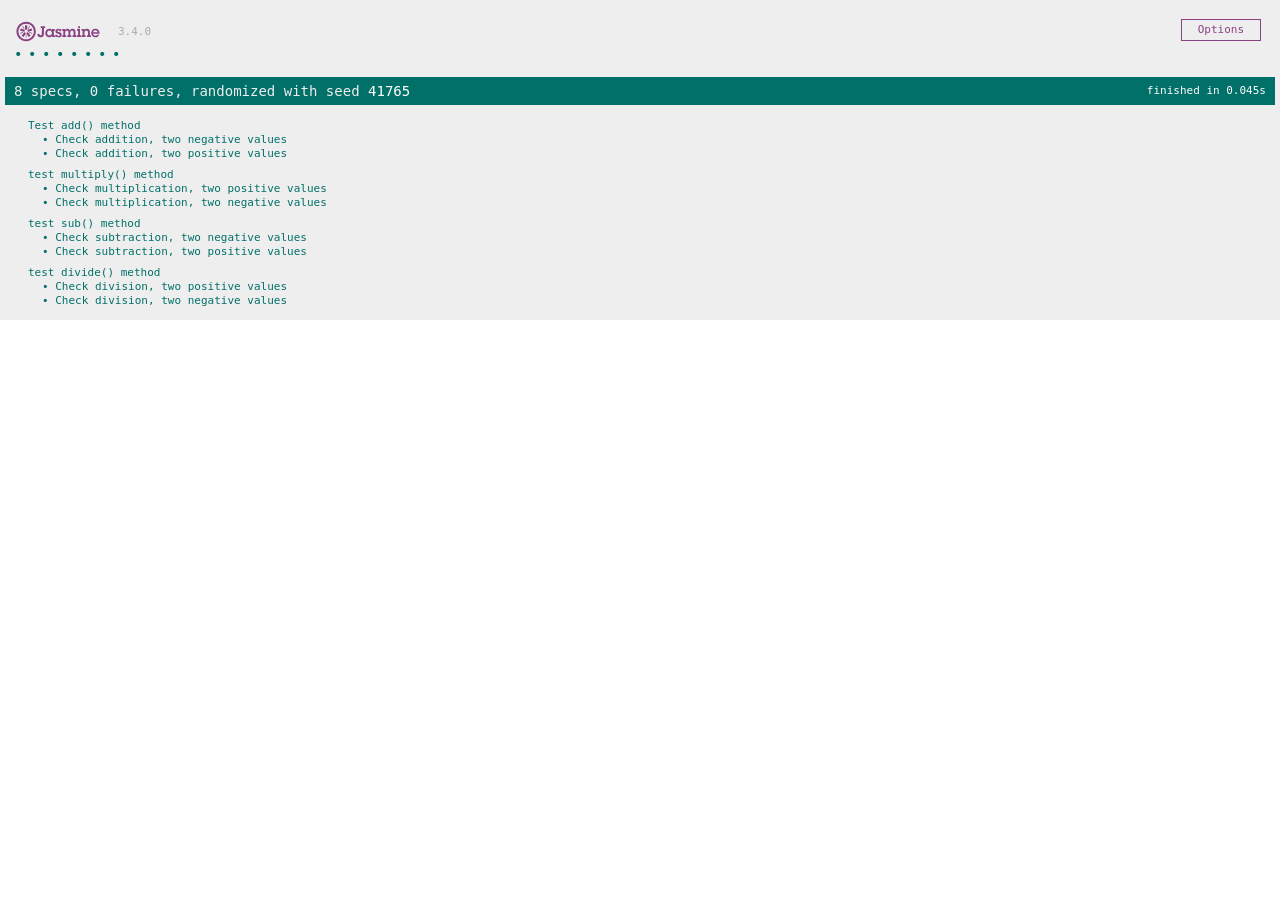
<file: Jasmine_setup/SpecRunner.html>
<!DOCTYPE html>
<html>
<head>
  <meta charset="utf-8">
  <title>Jasmine Spec Runner v3.4.0</title>

  <link rel="shortcut icon" type="image/png" href="lib/jasmine-3.4.0/jasmine_favicon.png">
  <link rel="stylesheet" href="lib/jasmine-3.4.0/jasmine.css">

  <script src="lib/jasmine-3.4.0/jasmine.js"></script>
  <script src="lib/jasmine-3.4.0/jasmine-html.js"></script>
  <script src="lib/jasmine-3.4.0/boot.js"></script>

  <!-- include source files here... -->
    <script src="src/Calculator.js"></script>
     
    <!-- include spec files here... -->
    <script src="spec/CalculatorSpec.js"></script>

</head>

<body>
</body>
</html>
</file>
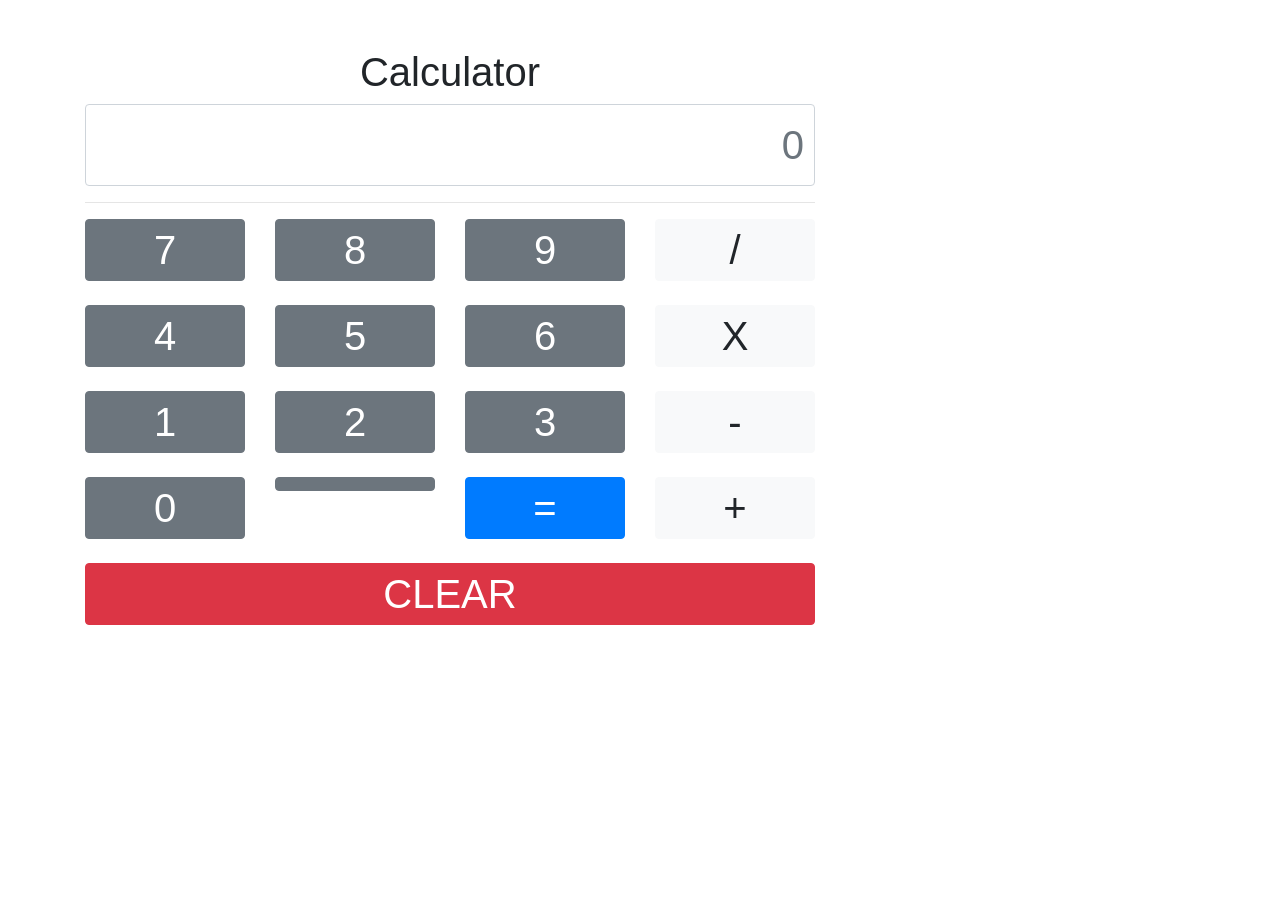
<file: Jasmine_setup/src/calculator.html>
<!DOCTYPE html>
<html>
	<head>
		<meta charset="utf-8"/>
		<title>
			Calculator Demo
		</title>
		<link rel="stylesheet" href="https://stackpath.bootstrapcdn.com/bootstrap/4.2.1/css/bootstrap.min.css" integrity="sha384-GJzZqFGwb1QTTN6wy59ffF1BuGJpLSa9DkKMp0DgiMDm4iYMj70gZWKYbI706tWS" crossorigin="anonymous">
		<style>
		#number_field{font-size: 2.5rem; padding:10px; text-align:right;}
		</style>
	</head>
	<body>
		<div class="container">
			<br>
			<br>
			<div class="row">
				<div class="col-8">
					<h1 class="text-center">Calculator</h1>
					<input type="text" class="form-control" id="number_field" placeholder="0">
					<hr>
				</div>
				<div class="col-4">
				</div>
			</div>
			<div class="row">
				<div class="col-2">
					<button class="btn btn-secondary btn-block" onclick="selectNum(7)"><span class="h1">7</span></button> 
				</div>
				<div class="col-2">
					<button class="btn btn-secondary btn-block" onclick="selectNum(8)"><span class="h1">8</span></button>
				</div>
				<div class="col-2">
					<button class="btn btn-secondary btn-block" onclick="selectNum(9)"><span class="h1">9</span></button>
				</div>
				<div class="col-2">
					<button class="btn btn-light btn-block" onclick="selectOperation('/')"><span class="h1">/</span></button>
				</div>
				<div class="col-4">
				</div>
			</div>
			<br>
			<div class="row">
				<div class="col-2">
					<button class="btn btn-secondary btn-block" onclick="selectNum(4)"><span class="h1">4</span></button> 
				</div>
				<div class="col-2">
					<button class="btn btn-secondary btn-block" onclick="selectNum(5)"><span class="h1">5</span></button>
				</div>
				<div class="col-2">
					<button class="btn btn-secondary btn-block" onclick="selectNum(6)"><span class="h1">6</span></button>
				</div>
				<div class="col-2">
					<button class="btn btn-light btn-block" onclick="selectOperation('X')"><span class="h1">X</span></button>
				</div>
				<div class="col-4">
				</div>
			</div>
			<br>
			<div class="row">
				<div class="col-2">
					<button class="btn btn-secondary btn-block" onclick="selectNum(1)"><span class="h1">1</span></button> 
				</div>
				<div class="col-2">
					<button class="btn btn-secondary btn-block" onclick="selectNum(2)"><span class="h1">2</span></button>
				</div>
				<div class="col-2">
					<button class="btn btn-secondary btn-block" onclick="selectNum(3)"><span class="h1">3</span></button>
				</div>
				<div class="col-2">
					<button class="btn btn-light btn-block" onclick="selectOperation('-')"><span class="h1">-</span></button>
				</div>
				<div class="col-4">
				</div>
			</div>
			<br>
			<div class="row">
				<div class="col-2">
					<button class="btn btn-secondary btn-block" onclick="selectNum(0)"><span class="h1">0</span></button> 
				</div>
				<div class="col-2">
					<button class="btn btn-secondary btn-block" ><span class="h1"></span></button>
				</div>
				<div class="col-2">
					<button class="btn btn-primary btn-block" onclick="displayResult()"><span class="h1">=</span></button>
				</div>
				<div class="col-2">
					<button class="btn btn-light btn-block" onclick="selectOperation('+')"><span class="h1">+</span></button>
				</div>
				<div class="col-4">
				</div>
			</div>
			<br>
			<div class="row">
				<div class="col-8">
					<button class="btn btn-danger btn-block" onclick="clearField()"><span class="h1">CLEAR</span></button>
				</div>
			</div>
		</div>

		<script src="https://code.jquery.com/jquery-3.3.1.slim.min.js" integrity="sha384-q8i/X+965DzO0rT7abK41JStQIAqVgRVzpbzo5smXKp4YfRvH+8abtTE1Pi6jizo" crossorigin="anonymous"></script>
		<script src="https://cdnjs.cloudflare.com/ajax/libs/popper.js/1.14.6/umd/popper.min.js" integrity="sha384-wHAiFfRlMFy6i5SRaxvfOCifBUQy1xHdJ/yoi7FRNXMRBu5WHdZYu1hA6ZOblgut" crossorigin="anonymous"></script>
		<script src="https://stackpath.bootstrapcdn.com/bootstrap/4.2.1/js/bootstrap.min.js" integrity="sha384-B0UglyR+jN6CkvvICOB2joaf5I4l3gm9GU6Hc1og6Ls7i6U/mkkaduKaBhlAXv9k" crossorigin="anonymous"></script>
		<script src="Calculator.js" type="text/javascript"></script>
	</body>
</html>
</file>
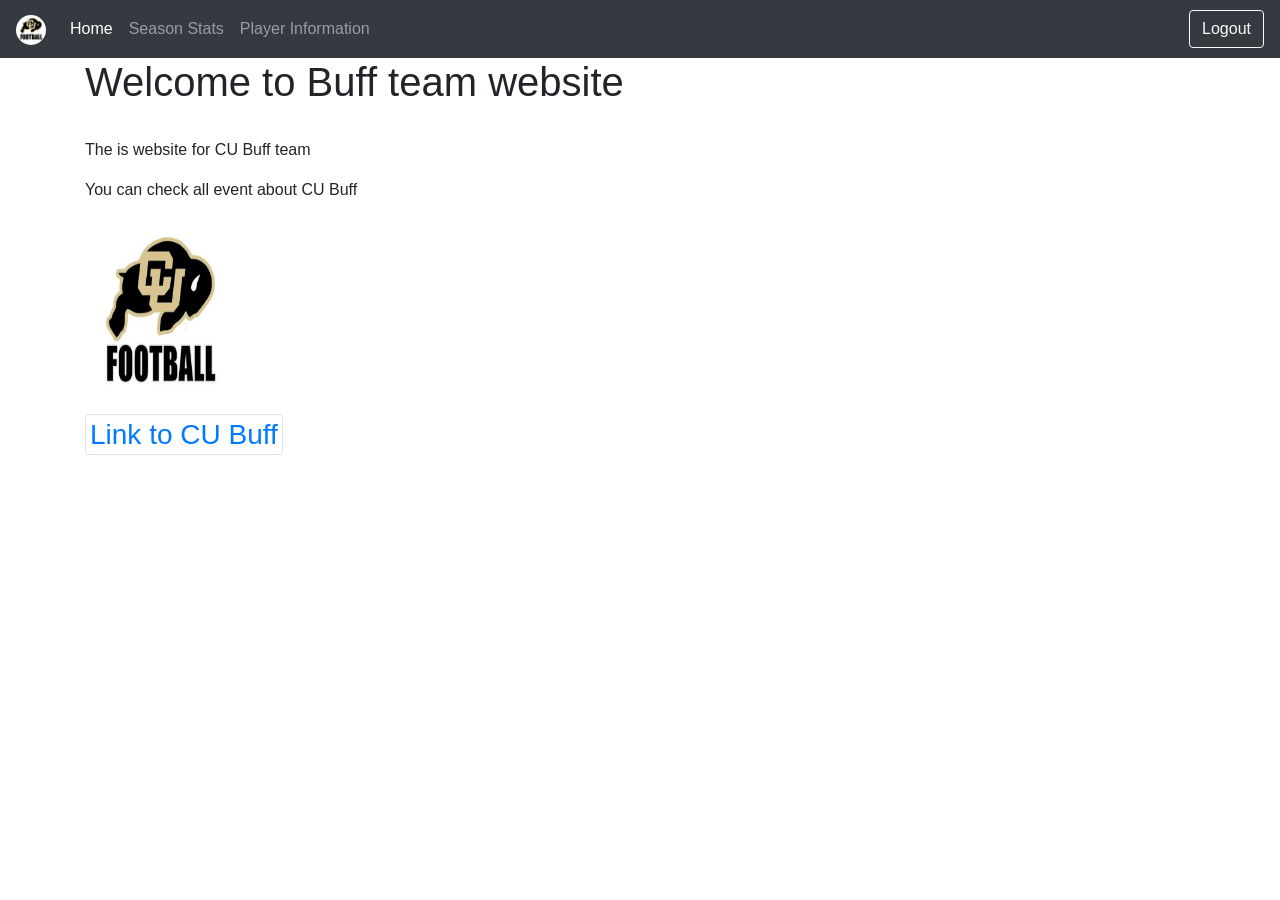
<file: Lab_Website/views/home.html>
<!-- Home Page -->
<!doctype html>
<html lang="en">
  <head>
    <meta charset="utf-8">
    <meta name="viewport" content="width=device-width, initial-scale=1, shrink-to-fit=no">
    <meta name="description" content="">
    <title>2018 Player Info</title>
	<link rel='icon' href='../resources/img/favicon.ico' type='image/x-icon'/>
    <!-- Bootstrap core CSS -->
	<link rel="stylesheet" href="https://stackpath.bootstrapcdn.com/bootstrap/4.2.1/css/bootstrap.min.css" integrity="sha384-GJzZqFGwb1QTTN6wy59ffF1BuGJpLSa9DkKMp0DgiMDm4iYMj70gZWKYbI706tWS" crossorigin="anonymous">
	<link href="../resources/css/my_style.css" rel="stylesheet">
  </head>
  <body>
	<nav class="navbar navbar-expand-lg navbar-dark bg-dark">
	  <a class="navbar-brand" href="home.html">
		<img class="rounded-circle" src="../resources/img/cu_boulder_logo.jpg" alt="" width="30" height="30">
	  </a>
	  <button class="navbar-toggler" type="button" data-toggle="collapse" data-target="#navbarText" aria-controls="navbarText" aria-expanded="false" aria-label="Toggle navigation">
		<span class="navbar-toggler-icon"></span>
	  </button>
	  <div class="collapse navbar-collapse" id="navbarText">
		<ul class="navbar-nav mr-auto">
		  <li class="nav-item active">
			<a class="nav-link" href="home.html">Home</a>
		  </li>
		  <li class="nav-item">
			<a class="nav-link" href="team_stats.html">Season Stats <span class="sr-only">(current)</span></a>
		  </li>
		  <li class="nav-item">
			<a class="nav-link" href="player_info.html">Player Information</a>
		  </li>
		</ul>
		<div class="form-inline my-2 my-lg-0">
			<button class="btn btn-outline-light my-2 my-sm-0" type="submit">Logout</button>
		</div>
	  </div>
	</nav>
	<div class="container">
		<h1>Welcome to Buff team website</h1>
        <br>
        <p>The is website for CU Buff team</p>
        <p>You can check all event about CU Buff</p>
        <img src="../resources/img/cu_boulder_logo.jpg " alt="Buff team" height="200px" width="150px">
      <h3> <a href="https://cubuffs.com/"class="img-thumbnail">Link to CU Buff</a></h3> 
		<!--Add your code for the home page here -->
		<!-- Home Page Requirements: 
		Your home page must include the following components:

			1. A header tag with a message welcoming the user to your website
			2. An image (related to Football or specifically the Buffs team)
			3. A short description of your website (2 sentences).
			4. A Hyperlink to the Buffs official home page [ https://cubuffs.com/ ]
			5. At least 1 Bootstrap class to modify your content

		
		-->
	</div>
  
    <script src="https://code.jquery.com/jquery-3.3.1.slim.min.js" integrity="sha384-q8i/X+965DzO0rT7abK41JStQIAqVgRVzpbzo5smXKp4YfRvH+8abtTE1Pi6jizo" crossorigin="anonymous"></script>
	<script src="https://cdnjs.cloudflare.com/ajax/libs/popper.js/1.14.6/umd/popper.min.js" integrity="sha384-wHAiFfRlMFy6i5SRaxvfOCifBUQy1xHdJ/yoi7FRNXMRBu5WHdZYu1hA6ZOblgut" crossorigin="anonymous"></script>
	<script src="https://stackpath.bootstrapcdn.com/bootstrap/4.2.1/js/bootstrap.min.js" integrity="sha384-B0UglyR+jN6CkvvICOB2joaf5I4l3gm9GU6Hc1og6Ls7i6U/mkkaduKaBhlAXv9k" crossorigin="anonymous"></script>
</body>
</html>
</file>
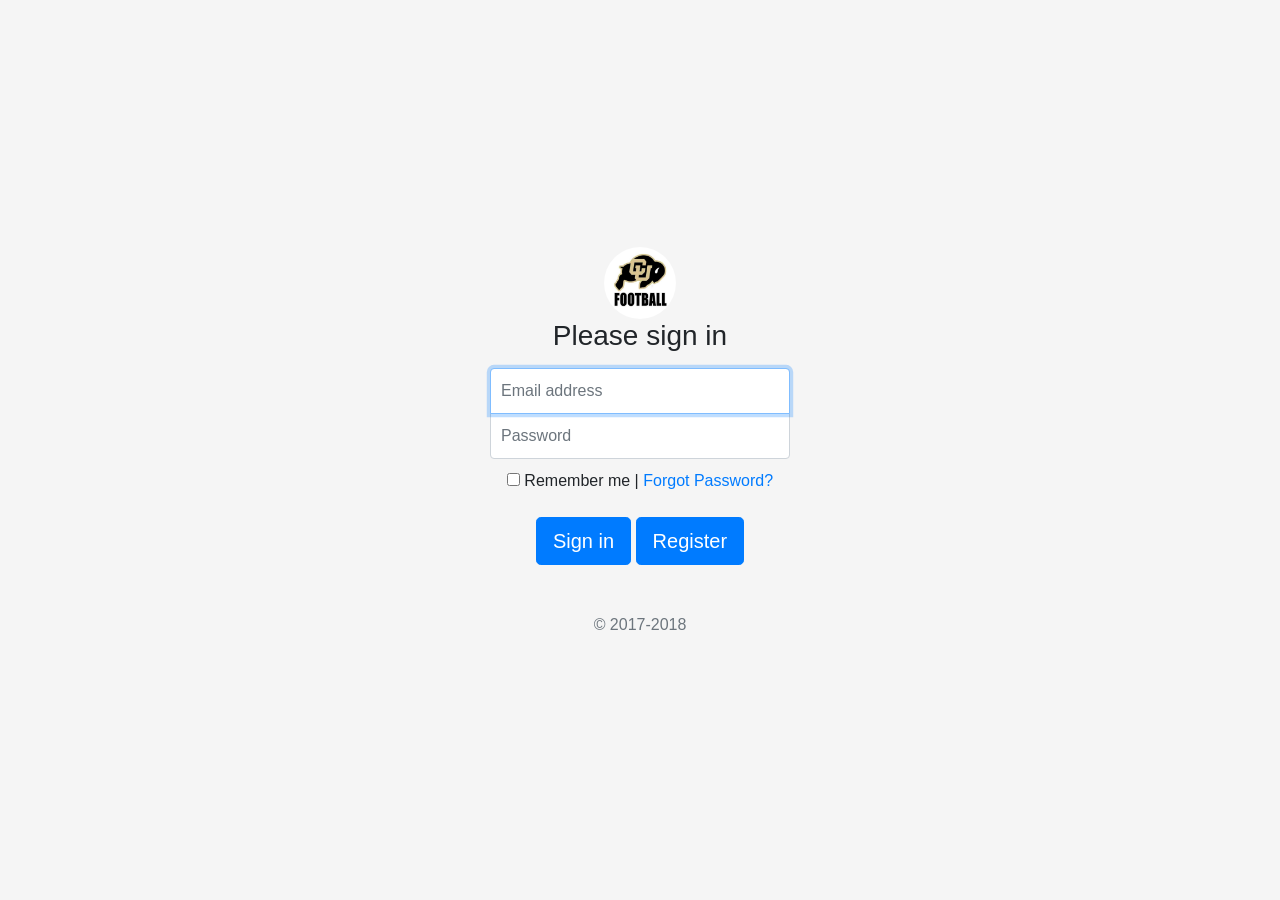
<file: Lab_Website/views/login.html>
<!-- No Updates Necessary!-->
<!doctype html>
<html lang="en">
  <head>
    <meta charset="utf-8">
    <meta name="viewport" content="width=device-width, initial-scale=1, shrink-to-fit=no">
    <meta name="description" content="">
    <title>Login Page</title>
	
	<link rel='icon' href='../resources/img/favicon.ico' type='image/x-icon'/>
    <!-- Bootstrap core CSS -->
	<link rel="stylesheet" href="https://stackpath.bootstrapcdn.com/bootstrap/4.2.1/css/bootstrap.min.css" integrity="sha384-GJzZqFGwb1QTTN6wy59ffF1BuGJpLSa9DkKMp0DgiMDm4iYMj70gZWKYbI706tWS" crossorigin="anonymous">

    <!-- Custom styles for this template -->
    <link href="../resources/css/signin.css" rel="stylesheet">
	<link href="../resources/css/my_style.css" rel="stylesheet">
  </head>
  <body class="center text-center">
    <form class="form-signin">
	  <img class="rounded-circle" src="../resources/img/cu_boulder_logo.jpg" alt="" width="72" height="72">
	  <h1 class="h3 mb-3 font-weight-normal">Please sign in</h1>
	  <label for="inputEmail" class="sr-only">Email address</label>
	  <input type="email" id="inputEmail" class="form-control" placeholder="Email address" required autofocus>
	  <label for="inputPassword" class="sr-only">Password</label>
	  <input type="password" id="inputPassword" class="form-control" placeholder="Password" required>
	  <div class="checkbox mb-3">
		<label>
		  <input type="checkbox" value="remember-me"> Remember me | 
		</label>
			<a href="">Forgot Password?</a>
	  </div>
	  <button class="btn btn-lg btn-primary" type="submit">Sign in</button>
	  <a class="btn btn-lg btn-primary" href="register.html">Register</a>
	  <p class="mt-5 mb-3 text-muted">&copy; 2017-2018</p>
	</form>
	<script src="https://code.jquery.com/jquery-3.3.1.slim.min.js" integrity="sha384-q8i/X+965DzO0rT7abK41JStQIAqVgRVzpbzo5smXKp4YfRvH+8abtTE1Pi6jizo" crossorigin="anonymous"></script>
	<script src="https://cdnjs.cloudflare.com/ajax/libs/popper.js/1.14.6/umd/popper.min.js" integrity="sha384-wHAiFfRlMFy6i5SRaxvfOCifBUQy1xHdJ/yoi7FRNXMRBu5WHdZYu1hA6ZOblgut" crossorigin="anonymous"></script>
	<script src="https://stackpath.bootstrapcdn.com/bootstrap/4.2.1/js/bootstrap.min.js" integrity="sha384-B0UglyR+jN6CkvvICOB2joaf5I4l3gm9GU6Hc1og6Ls7i6U/mkkaduKaBhlAXv9k" crossorigin="anonymous"></script>
</body>
</html>
</file>
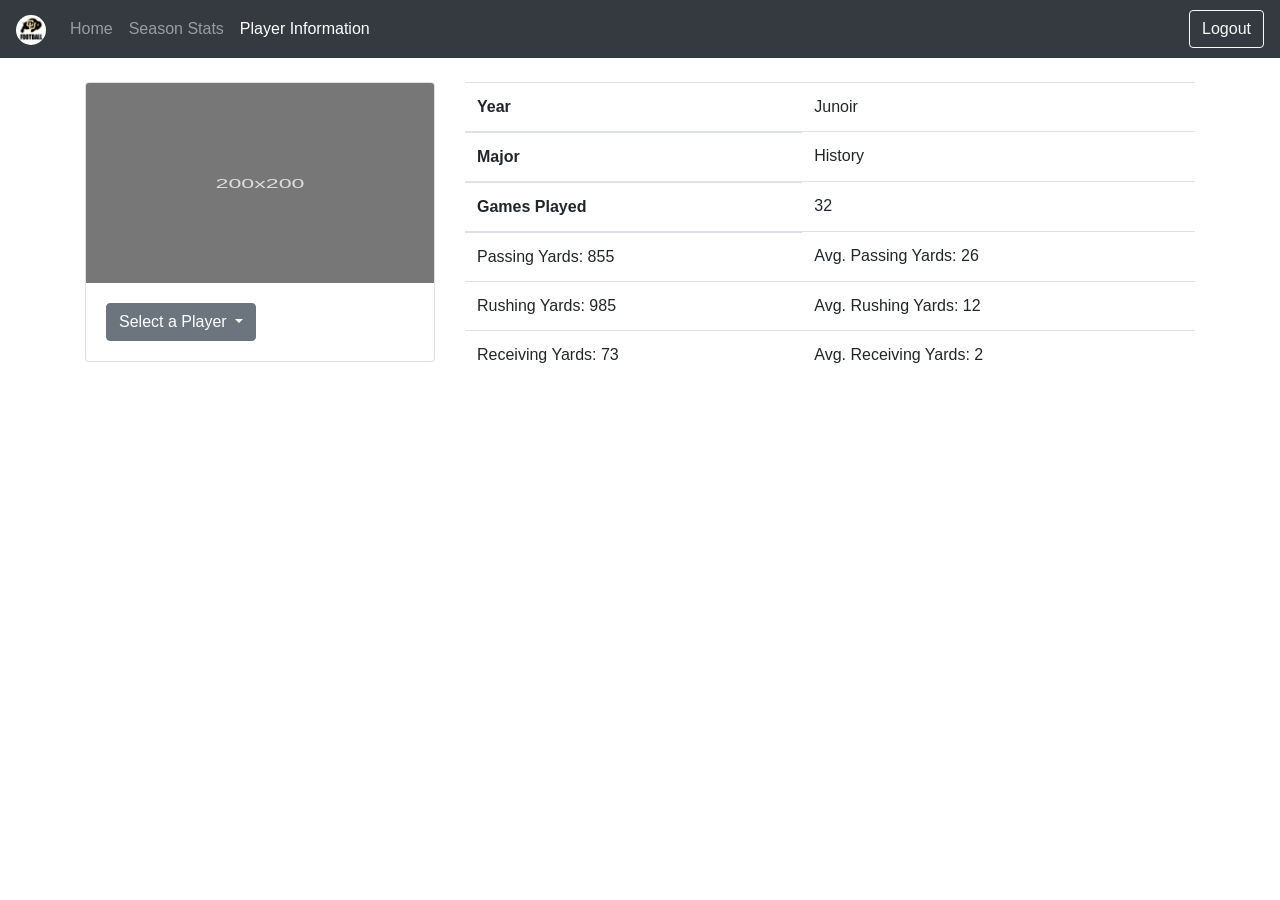
<file: Lab_Website/views/player_info.html>
<!-- Player Information Page -->
<!doctype html>
<html lang="en">
  <head>
    <meta charset="utf-8">
    <meta name="viewport" content="width=device-width, initial-scale=1, shrink-to-fit=no">
    <meta name="description" content="">
    <title>2018 Player Info</title>
	<link rel='icon' href='../resources/img/favicon.ico' type='image/x-icon'/>
    <!-- Bootstrap core CSS -->
	<link rel="stylesheet" href="https://stackpath.bootstrapcdn.com/bootstrap/4.2.1/css/bootstrap.min.css" integrity="sha384-GJzZqFGwb1QTTN6wy59ffF1BuGJpLSa9DkKMp0DgiMDm4iYMj70gZWKYbI706tWS" crossorigin="anonymous">  
	<link href="../resources/css/my_style.css" rel="stylesheet">
  </head>
  <body>
	<nav class="navbar navbar-expand-lg navbar-dark bg-dark">
	  <a class="navbar-brand" href="home.html">
		<img class="rounded-circle" src="../resources/img/cu_boulder_logo.jpg" alt="" width="30" height="30">
	  </a>
	  <button class="navbar-toggler" type="button" data-toggle="collapse" data-target="#navbarText" aria-controls="navbarText" aria-expanded="false" aria-label="Toggle navigation">
		<span class="navbar-toggler-icon"></span>
	  </button>
	  <div class="collapse navbar-collapse" id="navbarText">
		<ul class="navbar-nav mr-auto">
		 <li class="nav-item">
			<a class="nav-link" href="home.html">Home</a>
		  </li>
		  <li class="nav-item">
			<a class="nav-link" href="team_stats.html">Season Stats <span class="sr-only">(current)</span></a>
		  </li>
		  <li class="nav-item active">
			<a class="nav-link" href="player_info.html">Player Information</a>
		  </li>
		</ul>
		<div class="form-inline my-2 my-lg-0">
			<button class="btn btn-outline-light my-2 my-sm-0" type="submit">Logout</button>
		</div>
	  </div>
	</nav>
	<div class="container">
		<br>
		<div class="row">
			<div class="col-4">
				<div class="card">
  <img class="card-img-top" src="../resources/img/temp_image.svg" alt="CU football player" height="200px" width="200px">
  <div class="card-body">
    <div class="dropdown">
  <button class="btn btn-secondary dropdown-toggle" type="button" id="dropdownMenuButton" data-toggle="dropdown" aria-haspopup="true" aria-expanded="false">
    Select a Player
  </button>
  <div class="dropdown-menu" aria-labelledby="dropdownMenuButton">
    <a class="dropdown-item" href="#">Player 1</a>
    <a class="dropdown-item" href="#">Player 2</a>
    <a class="dropdown-item" href="#">Player 3</a>
  </div>
</div>
  </div>
</div>
				<!-- 
					Todo: This section will hold a Bootstrap Card containing
						   a demo image (temp_image.svg) and a Bootstrap Dropdown menu
						   to allow the user to select between 3 temp players (switching between
						   the players will be implemented in a future lab).
				-->
			</div>
			<div class="col-8">
				</table>
<table class="table table-hover">
  <thead>
    <tr>
      <th scope="col">Year</th><td>Junoir</td>
    </tr>
    <tr>
      <th scope="col">Major</th><td>History</td>
    </tr>
    <tr>
      <th scope="col">Games Played</th><td>32</td>
    </tr>
    <tr>
      <td scope="col">Passing Yards: 855</th><td>Avg. Passing Yards: 26</td>
  </tr>
  <tr>
      <td scope="col">Rushing Yards: 985</th><td>Avg. Rushing Yards: 12</td>
  </tr>
  <tr>
      <td scope="col">Receiving Yards: 73</th><td>Avg. Receiving Yards: 2</td>
    </tr>
  </thead>
</table>
				<!-- 
					Todo: This section will hold a table with a temp player's information
					
					|  Year                |  Junior                  |
					|  Major               |  History                 |
					|  Games Played        |  32                      |
					|  Passing Yards: 855  |  Avg. Passing Yards: 26  |
					|  Rushing Yards: 378  |  Avg. Rushing Yards: 12  |
					|  Receiving Yards: 57 |  Avg. Receiving Yards: 2 |
				-->
			</div>
		</div>
		
	</div>
  
    <script src="https://code.jquery.com/jquery-3.3.1.slim.min.js" integrity="sha384-q8i/X+965DzO0rT7abK41JStQIAqVgRVzpbzo5smXKp4YfRvH+8abtTE1Pi6jizo" crossorigin="anonymous"></script>
	<script src="https://cdnjs.cloudflare.com/ajax/libs/popper.js/1.14.6/umd/popper.min.js" integrity="sha384-wHAiFfRlMFy6i5SRaxvfOCifBUQy1xHdJ/yoi7FRNXMRBu5WHdZYu1hA6ZOblgut" crossorigin="anonymous"></script>
	<script src="https://stackpath.bootstrapcdn.com/bootstrap/4.2.1/js/bootstrap.min.js" integrity="sha384-B0UglyR+jN6CkvvICOB2joaf5I4l3gm9GU6Hc1og6Ls7i6U/mkkaduKaBhlAXv9k" crossorigin="anonymous"></script>
</body>
</html>
</file>
<file: Jasmine_setup/lib/jasmine-3.4.0/jasmine.css>
@charset "UTF-8";
body { overflow-y: scroll; }

.jasmine_html-reporter { background-color: #eee; padding: 5px; margin: -8px; font-size: 11px; font-family: Monaco, "Lucida Console", monospace; line-height: 14px; color: #333; }

.jasmine_html-reporter a { text-decoration: none; }

.jasmine_html-reporter a:hover { text-decoration: underline; }

.jasmine_html-reporter p, .jasmine_html-reporter h1, .jasmine_html-reporter h2, .jasmine_html-reporter h3, .jasmine_html-reporter h4, .jasmine_html-reporter h5, .jasmine_html-reporter h6 { margin: 0; line-height: 14px; }

.jasmine_html-reporter .jasmine-banner, .jasmine_html-reporter .jasmine-symbol-summary, .jasmine_html-reporter .jasmine-summary, .jasmine_html-reporter .jasmine-result-message, .jasmine_html-reporter .jasmine-spec .jasmine-description, .jasmine_html-reporter .jasmine-spec-detail .jasmine-description, .jasmine_html-reporter .jasmine-alert .jasmine-bar, .jasmine_html-reporter .jasmine-stack-trace { padding-left: 9px; padding-right: 9px; }

.jasmine_html-reporter .jasmine-banner { position: relative; }

.jasmine_html-reporter .jasmine-banner .jasmine-title { background: url("[data-uri]") no-repeat; background: url("[data-uri]") no-repeat, none; -moz-background-size: 100%; -o-background-size: 100%; -webkit-background-size: 100%; background-size: 100%; display: block; float: left; width: 90px; height: 25px; }

.jasmine_html-reporter .jasmine-banner .jasmine-version { margin-left: 14px; position: relative; top: 6px; }

.jasmine_html-reporter #jasmine_content { position: fixed; right: 100%; }

.jasmine_html-reporter .jasmine-version { color: #aaa; }

.jasmine_html-reporter .jasmine-banner { margin-top: 14px; }

.jasmine_html-reporter .jasmine-duration { color: #fff; float: right; line-height: 28px; padding-right: 9px; }

.jasmine_html-reporter .jasmine-symbol-summary { overflow: hidden; margin: 14px 0; }

.jasmine_html-reporter .jasmine-symbol-summary li { display: inline-block; height: 10px; width: 14px; font-size: 16px; }

.jasmine_html-reporter .jasmine-symbol-summary li.jasmine-passed { font-size: 14px; }

.jasmine_html-reporter .jasmine-symbol-summary li.jasmine-passed:before { color: #007069; content: "•"; }

.jasmine_html-reporter .jasmine-symbol-summary li.jasmine-failed { line-height: 9px; }

.jasmine_html-reporter .jasmine-symbol-summary li.jasmine-failed:before { color: #ca3a11; content: "×"; font-weight: bold; margin-left: -1px; }

.jasmine_html-reporter .jasmine-symbol-summary li.jasmine-excluded { font-size: 14px; }

.jasmine_html-reporter .jasmine-symbol-summary li.jasmine-excluded:before { color: #bababa; content: "•"; }

.jasmine_html-reporter .jasmine-symbol-summary li.jasmine-excluded-no-display { font-size: 14px; display: none; }

.jasmine_html-reporter .jasmine-symbol-summary li.jasmine-pending { line-height: 17px; }

.jasmine_html-reporter .jasmine-symbol-summary li.jasmine-pending:before { color: #ba9d37; content: "*"; }

.jasmine_html-reporter .jasmine-symbol-summary li.jasmine-empty { font-size: 14px; }

.jasmine_html-reporter .jasmine-symbol-summary li.jasmine-empty:before { color: #ba9d37; content: "•"; }

.jasmine_html-reporter .jasmine-run-options { float: right; margin-right: 5px; border: 1px solid #8a4182; color: #8a4182; position: relative; line-height: 20px; }

.jasmine_html-reporter .jasmine-run-options .jasmine-trigger { cursor: pointer; padding: 8px 16px; }

.jasmine_html-reporter .jasmine-run-options .jasmine-payload { position: absolute; display: none; right: -1px; border: 1px solid #8a4182; background-color: #eee; white-space: nowrap; padding: 4px 8px; }

.jasmine_html-reporter .jasmine-run-options .jasmine-payload.jasmine-open { display: block; }

.jasmine_html-reporter .jasmine-bar { line-height: 28px; font-size: 14px; display: block; color: #eee; }

.jasmine_html-reporter .jasmine-bar.jasmine-failed, .jasmine_html-reporter .jasmine-bar.jasmine-errored { background-color: #ca3a11; border-bottom: 1px solid #eee; }

.jasmine_html-reporter .jasmine-bar.jasmine-passed { background-color: #007069; }

.jasmine_html-reporter .jasmine-bar.jasmine-incomplete { background-color: #bababa; }

.jasmine_html-reporter .jasmine-bar.jasmine-skipped { background-color: #bababa; }

.jasmine_html-reporter .jasmine-bar.jasmine-warning { background-color: #ba9d37; color: #333; }

.jasmine_html-reporter .jasmine-bar.jasmine-menu { background-color: #fff; color: #aaa; }

.jasmine_html-reporter .jasmine-bar.jasmine-menu a { color: #333; }

.jasmine_html-reporter .jasmine-bar a { color: white; }

.jasmine_html-reporter.jasmine-spec-list .jasmine-bar.jasmine-menu.jasmine-failure-list, .jasmine_html-reporter.jasmine-spec-list .jasmine-results .jasmine-failures { display: none; }

.jasmine_html-reporter.jasmine-failure-list .jasmine-bar.jasmine-menu.jasmine-spec-list, .jasmine_html-reporter.jasmine-failure-list .jasmine-summary { display: none; }

.jasmine_html-reporter .jasmine-results { margin-top: 14px; }

.jasmine_html-reporter .jasmine-summary { margin-top: 14px; }

.jasmine_html-reporter .jasmine-summary ul { list-style-type: none; margin-left: 14px; padding-top: 0; padding-left: 0; }

.jasmine_html-reporter .jasmine-summary ul.jasmine-suite { margin-top: 7px; margin-bottom: 7px; }

.jasmine_html-reporter .jasmine-summary li.jasmine-passed a { color: #007069; }

.jasmine_html-reporter .jasmine-summary li.jasmine-failed a { color: #ca3a11; }

.jasmine_html-reporter .jasmine-summary li.jasmine-empty a { color: #ba9d37; }

.jasmine_html-reporter .jasmine-summary li.jasmine-pending a { color: #ba9d37; }

.jasmine_html-reporter .jasmine-summary li.jasmine-excluded a { color: #bababa; }

.jasmine_html-reporter .jasmine-specs li.jasmine-passed a:before { content: "• "; }

.jasmine_html-reporter .jasmine-specs li.jasmine-failed a:before { content: "× "; }

.jasmine_html-reporter .jasmine-specs li.jasmine-empty a:before { content: "* "; }

.jasmine_html-reporter .jasmine-specs li.jasmine-pending a:before { content: "• "; }

.jasmine_html-reporter .jasmine-specs li.jasmine-excluded a:before { content: "• "; }

.jasmine_html-reporter .jasmine-description + .jasmine-suite { margin-top: 0; }

.jasmine_html-reporter .jasmine-suite { margin-top: 14px; }

.jasmine_html-reporter .jasmine-suite a { color: #333; }

.jasmine_html-reporter .jasmine-failures .jasmine-spec-detail { margin-bottom: 28px; }

.jasmine_html-reporter .jasmine-failures .jasmine-spec-detail .jasmine-description { background-color: #ca3a11; color: white; }

.jasmine_html-reporter .jasmine-failures .jasmine-spec-detail .jasmine-description a { color: white; }

.jasmine_html-reporter .jasmine-result-message { padding-top: 14px; color: #333; white-space: pre-wrap; }

.jasmine_html-reporter .jasmine-result-message span.jasmine-result { display: block; }

.jasmine_html-reporter .jasmine-stack-trace { margin: 5px 0 0 0; max-height: 224px; overflow: auto; line-height: 18px; color: #666; border: 1px solid #ddd; background: white; white-space: pre; }
</file>
<file: Lab_Website/resources/css/my_style.css>
/* Add any css you want to use for you website here */
</file>
<file: Lab_Website/resources/css/signin.css>
/* This css was created by Bootstrap for their login page example */
html, body{
    height:100%; /* important to vertically align the container */
    margin:0;
    padding:0;
}

body {
  display: -ms-flexbox;
  display: flex;
  -ms-flex-align: center;
  align-items: center;
  padding-top: 40px;
  padding-bottom: 40px;
  background-color: #f5f5f5;
}

.form-signin {
  width: 100%;
  max-width: 330px;
  padding: 15px;
  margin: auto;
}
.form-signin .checkbox {
  font-weight: 400;
}
.form-signin .form-control {
  position: relative;
  box-sizing: border-box;
  height: auto;
  padding: 10px;
  font-size: 16px;
}
.form-signin .form-control:focus {
  z-index: 2;
}
.form-signin input[type="email"] {
  margin-bottom: -1px;
  border-bottom-right-radius: 0;
  border-bottom-left-radius: 0;
}
.form-signin input[type="password"] {
  margin-bottom: 10px;
  border-top-left-radius: 0;
  border-top-right-radius: 0;
}
</file>
